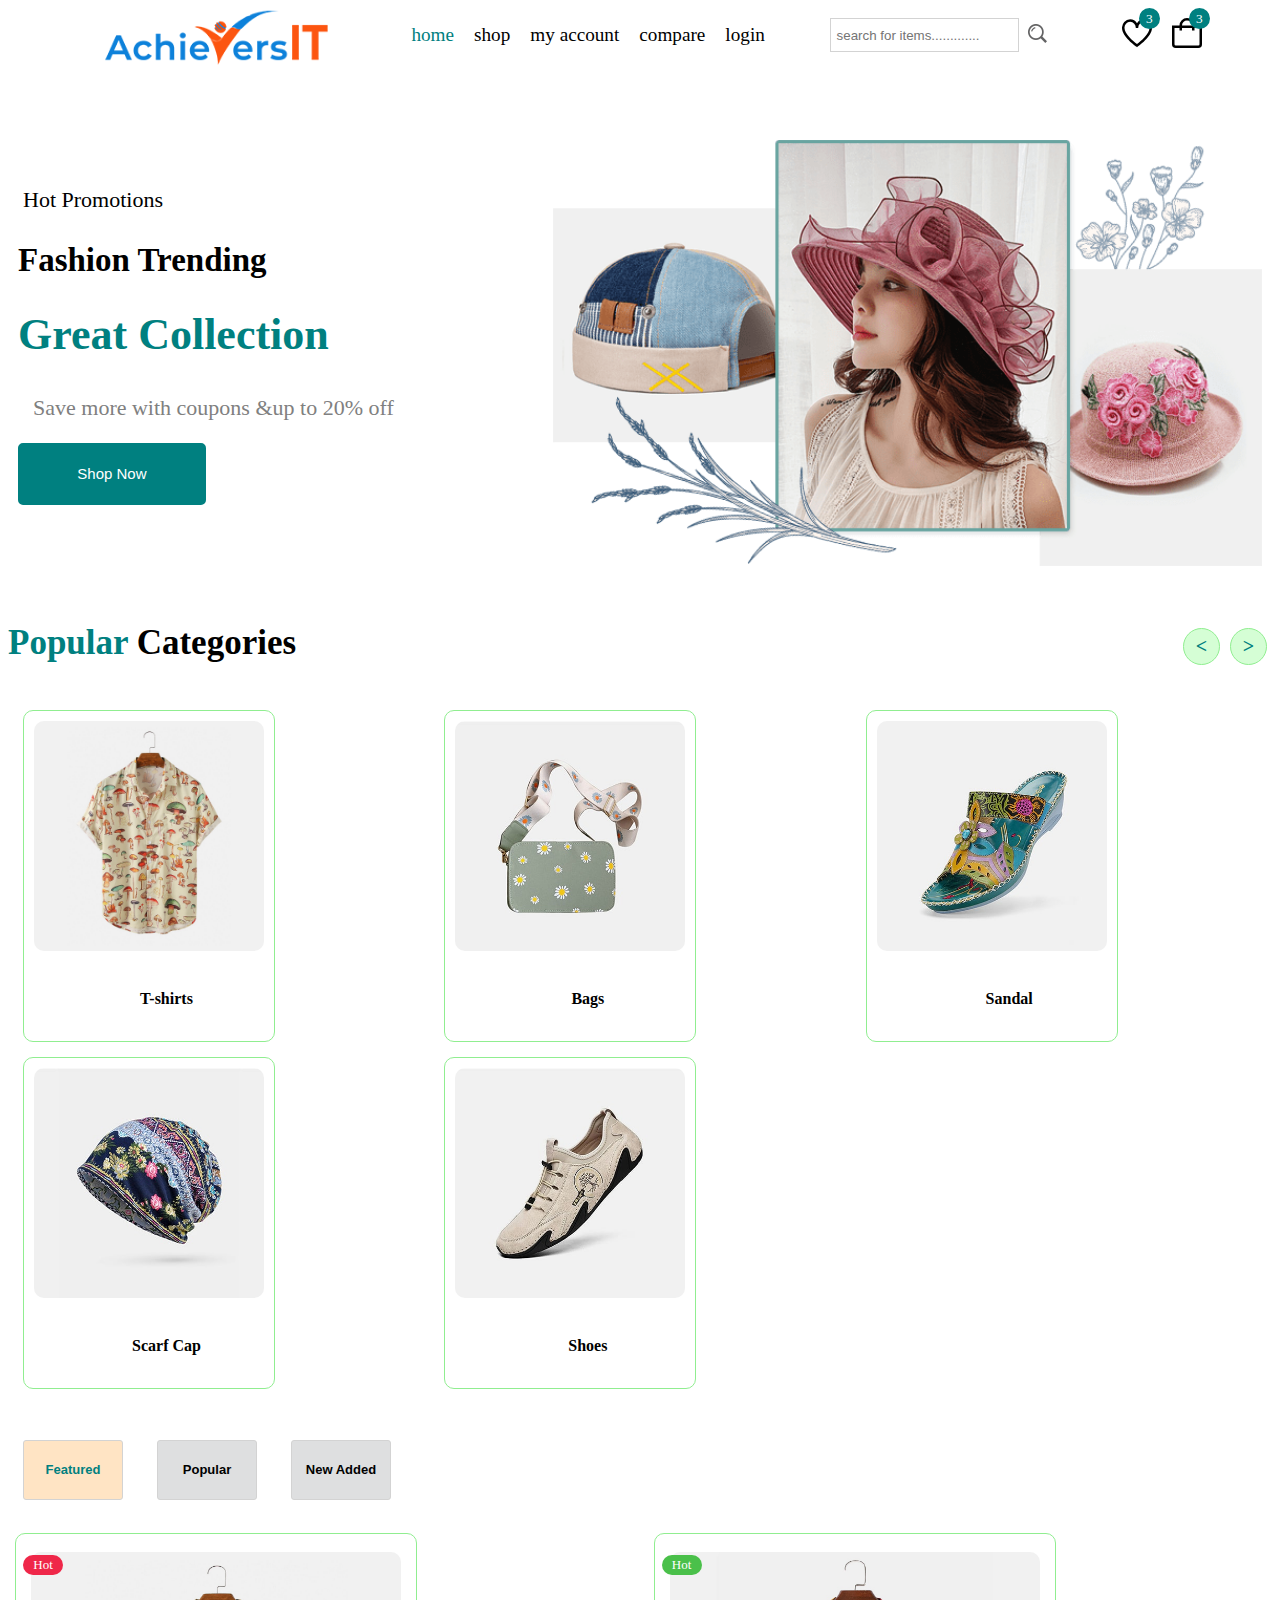
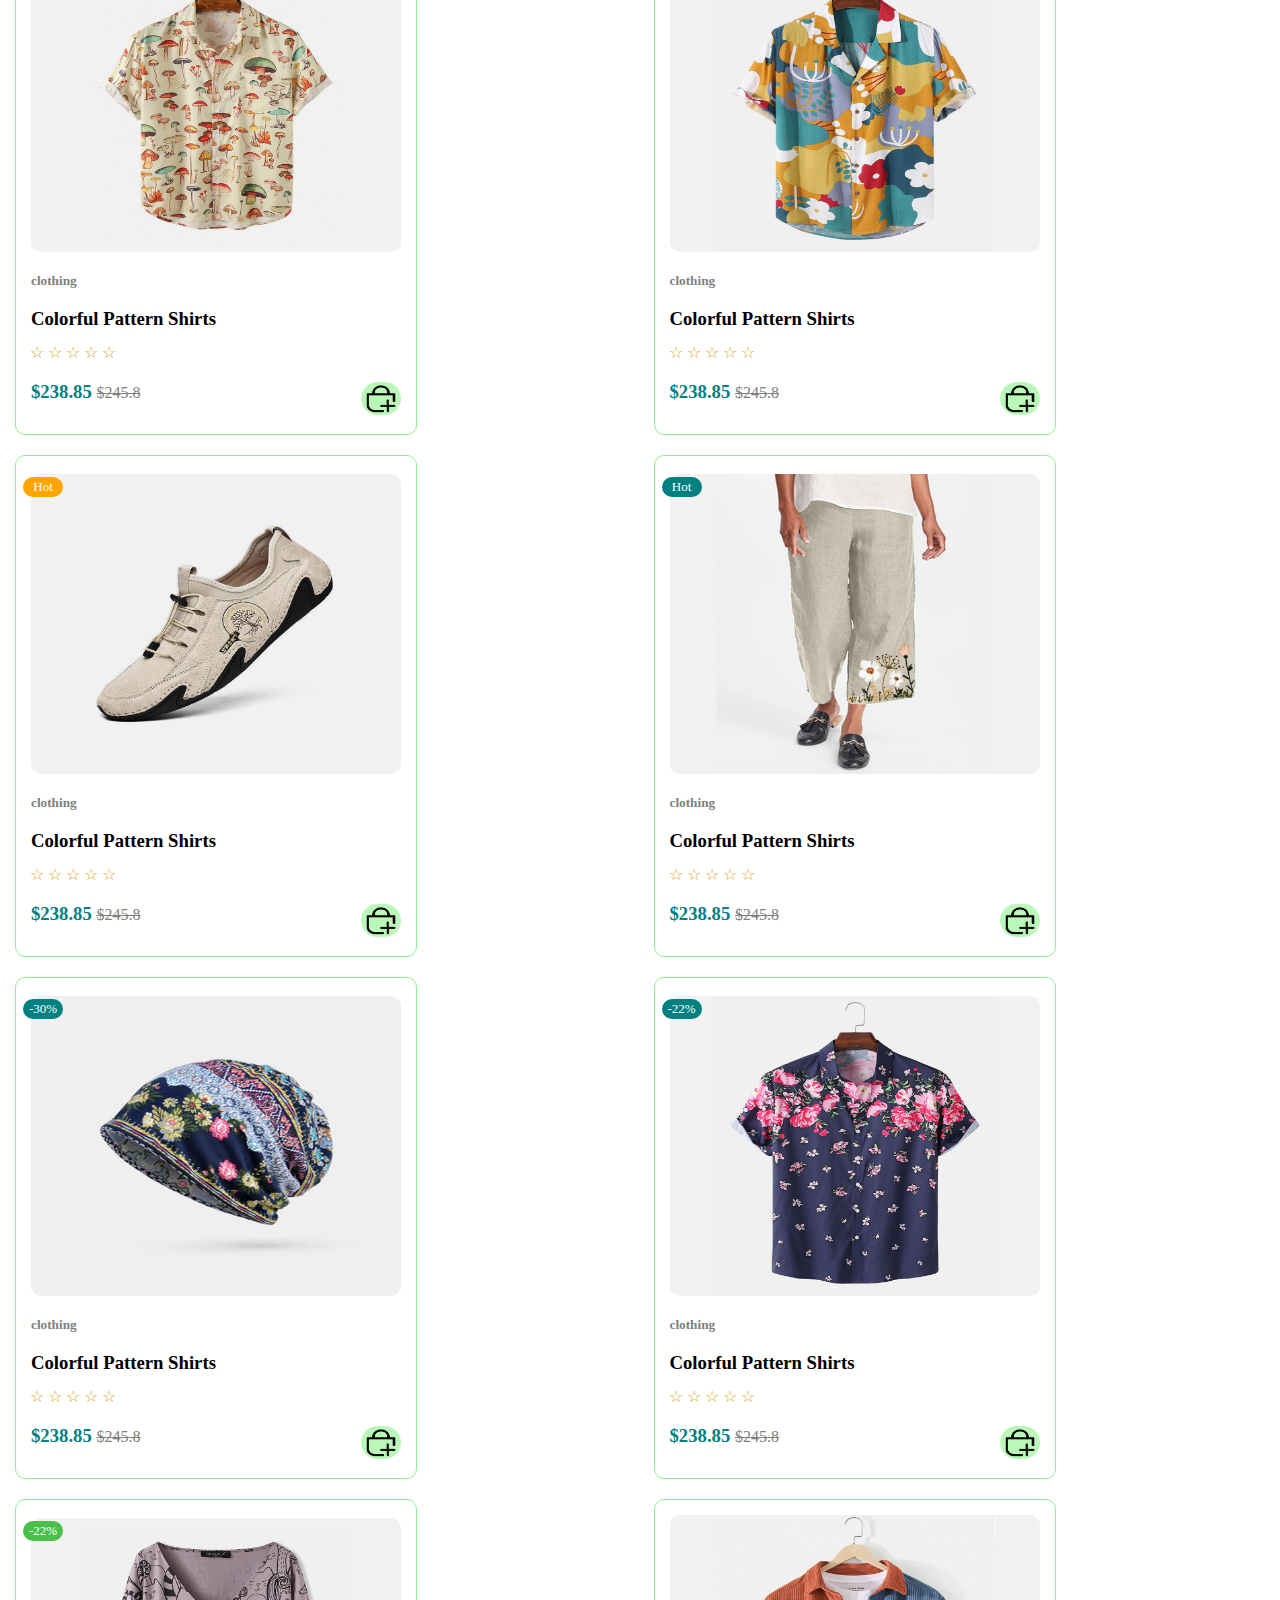
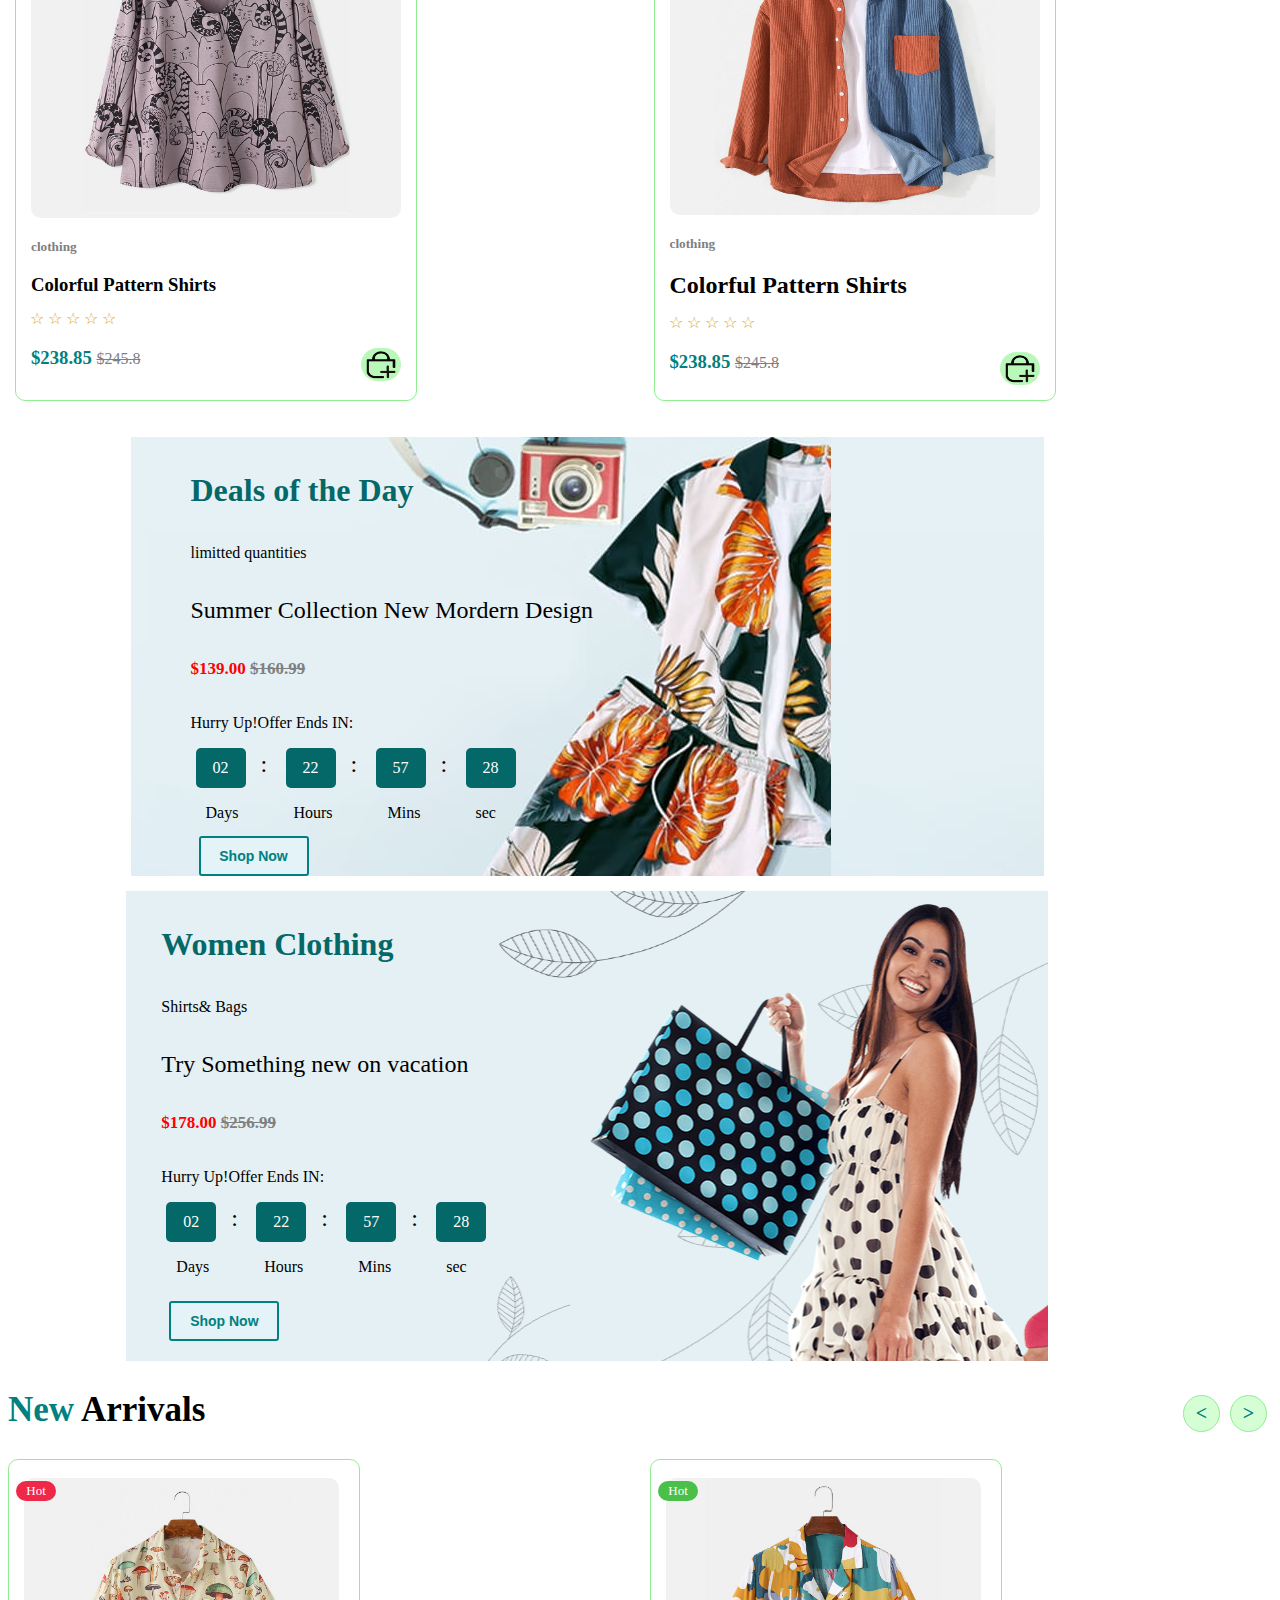
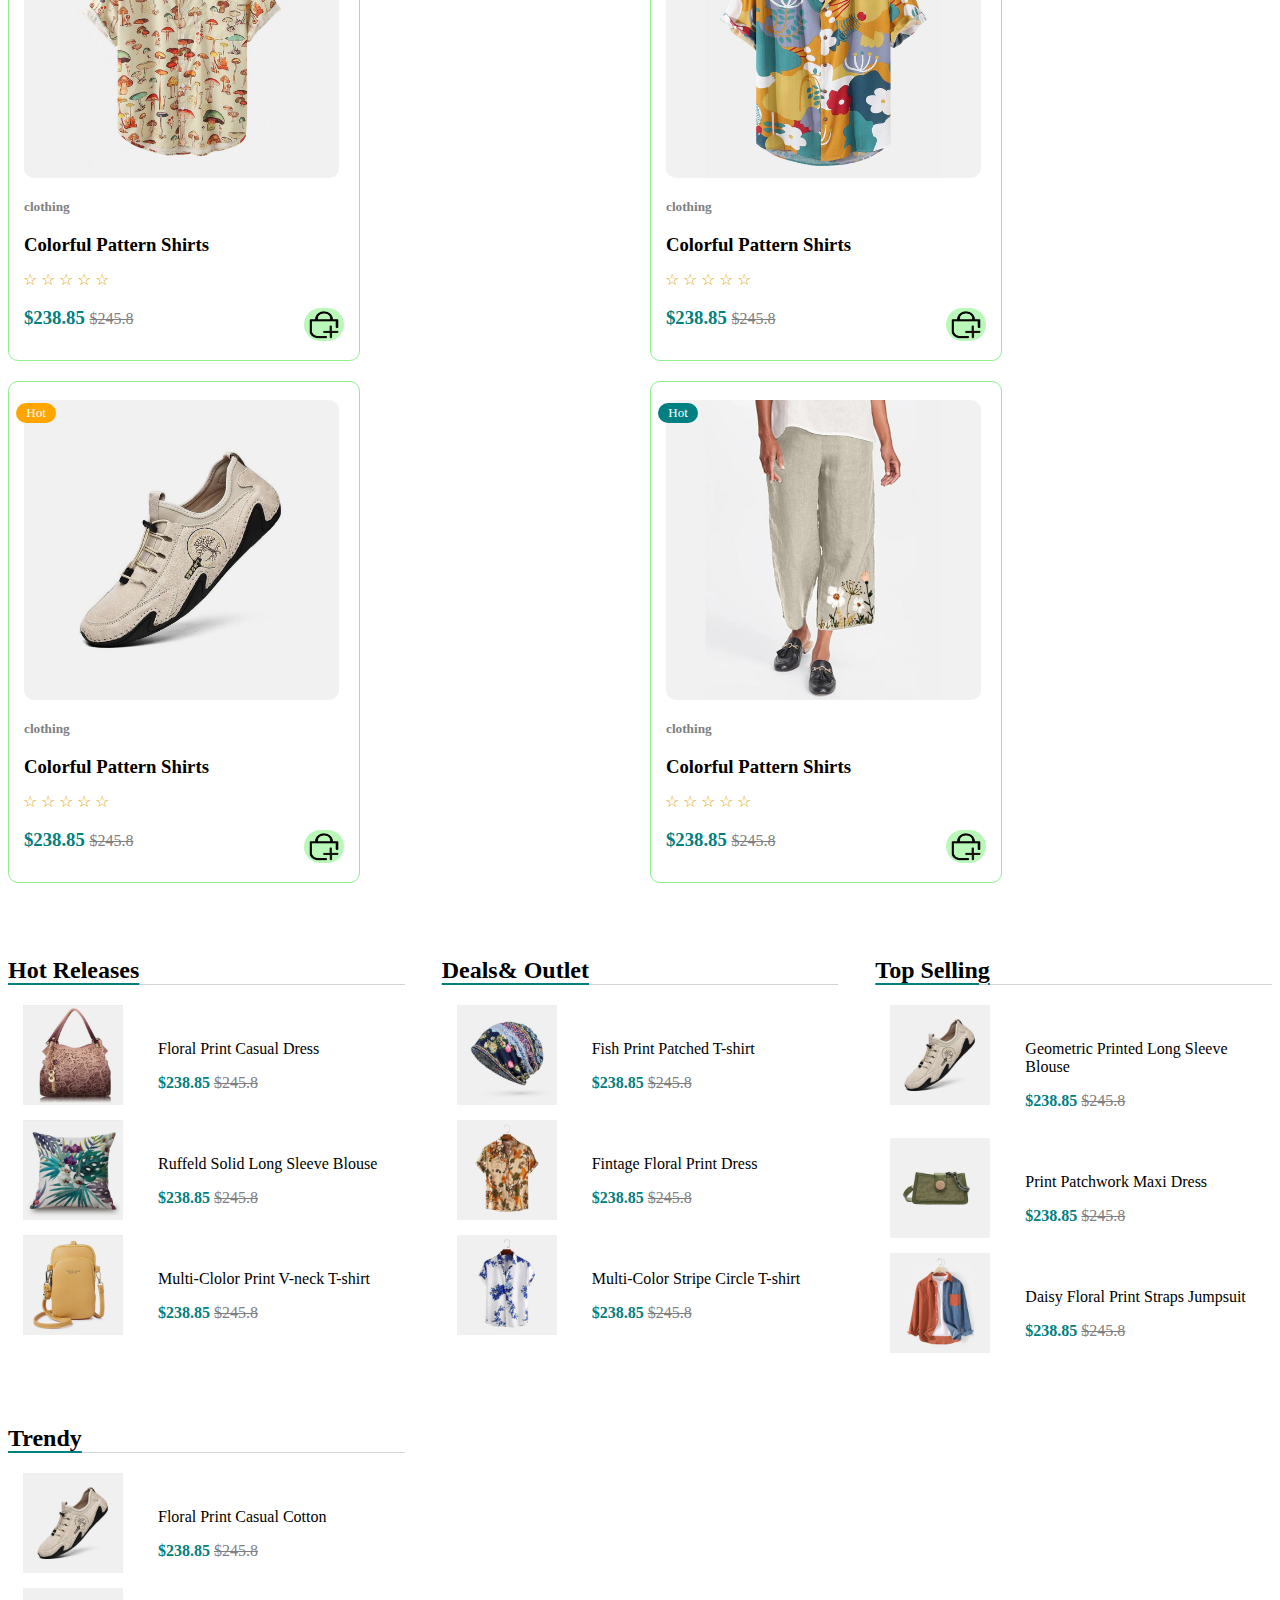
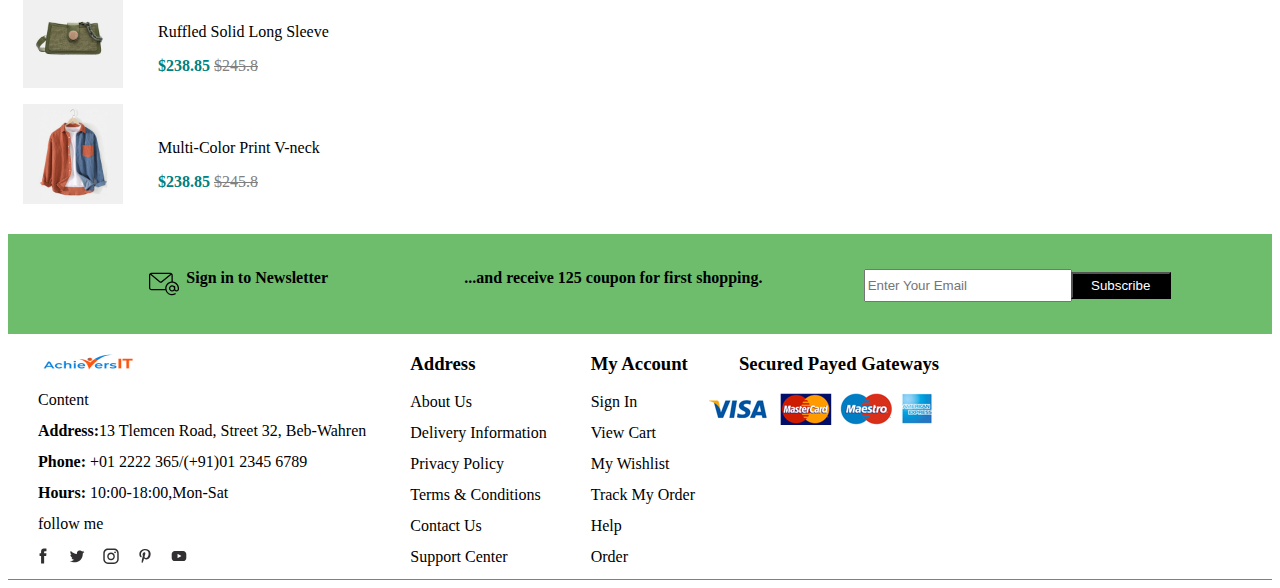
<file: index.html>
<!DOCTYPE html>
<html lang="en">
<head>
    <meta charset="UTF-8">
    <meta name="viewport" content="width=device-width, initial-scale=1.0">
    <title>home page</title>
    <link rel="stylesheet" href="./styles.css">
</head>
<body id="page-home">
    <!-- header start -->
    <header>
        <img src="./assets/logo.png" alt="logo" class="logo">
        <ul class="navbar" type="none">
            <li><a href="./index.html"class="homeLink">home</a></li>
            <li><a href="./shop.html" class="shopLink">shop</a></li>
            <li><a href="./account.html" class="accountLink">my account</a></li>
            <li><a href="./compare.html" class="compareLink">compare</a></li>
            <li><a href="./login.html" class="loginLink">login</a></li>
        </ul>
        <div class="headericon">
        <input type="text" placeholder=" search for items............." class="searchbar"></div>
        <span class="searchicon">
        <img src="./assets/search.png" alt="search"  ></span>
        <div class="headerIcons">
        <img src="./assets/icon-heart.svg" alt="heart" class="heart"><span><sup>3</sup></span>
        <img src="./assets/icon-cart.svg" alt="cart" class="cart"><span><sup>3</sup></span>
        </div>
    </header>
    <!-- header end -->
     <!-- banner text start -->
    <div class="homecontents">
    <div class="HomeDiv">
    <h4>Hot Promotions</h4>
    <h2>Fashion Trending</h2>
    <h1>Great Collection</h1>
    <p>Save more with coupons &up to 20% off</p>
    <button>Shop Now</button>
    </div>
    <!-- banner text end -->
     <!-- banner img start -->
    <img src="./assets/home-img.png" alt="homepageimg" class="homepageimg">
    </div>
    <!-- banner img end -->
    <br>
     <!-- categories start-->
    <div class="categoriesdiv">
    <h2>Popular <span class="categorytitle">Categories</span>
      <span class="arrows">> </span>
      <span class="arrows"><</span>
    </h2>
    </div>
    <br>
    <div class="categoriesimg">
        <div>
        <img src="./assets/product-1-1.jpg" alt="t-shirt">
        <p>T-shirts</p>
        </div>
        <div>
        <img src="./assets/category-2.jpg" alt="bags">
        <p>Bags</p>
         </div>
        <div>
        <img src="./assets/./category-3.jpg" alt="sandal">
        <p>Sandal</p>
        </div>
         <div>
        <img src="./assets/./category-4.jpg" alt="scarfcap">
        <p>Scarf Cap</p>
        </div>
        <div>
        <img src="./assets/./category-5.jpg" alt="shoes">
        <p>Shoes</p>
         </div>
        </div>
        <!-- categories end -->
         <!-- featured product cards -->
          <br>
          <br>
    <div class="featuredDiv">
          <button class="btn1">Featured</button>
          <button>Popular</button>
          <button>New Added</button>
          </div>
          <br>
        <div class="featuredImg">
            <div class="product1">
                <img src="./assets/product-1-1.jpg" alt="product1" class="product1-1">
                <div class="textover">Hot</div>
                <div class="hover-icons">
                  <div class="viewdiv">
                  <span class="quickView">Quick view</span>
                  <img src="./assets/view-icon1.png" alt="Icon 1" class="hover-icon">
                  </div>
                  <div class="Wishlistdiv">
                  <img src="./assets/icon-heart.svg" alt="Icon 2" class="hover-icon"><span class="Wishlist">Add to Wishlist</span>
                  </div>
                  <div class="comparediv">
                  <img src="./assets/shuffleicon.png" alt="Icon 3" class="hover-icon"><span class="compare">Compare</span>
                  </div>
                </div>
                <div class="featureContents">
                <h5>clothing</h5>
                <h3>Colorful Pattern Shirts</h3>
                <p>&#9734 &#9734 &#9734 &#9734 &#x2606</p>
                <h3 class="price">$238.85 <strike>$245.8</strike>
                <img src="./assets/add-to-cart-2.png" alt="cart" class="cartimg"></h3>
              </div>
            </div>
            <div class="product2">
                <img src="./assets/product-2-1.jpg" alt="product2" class="product2-1">
                <div class="textover">Hot</div>
                <div class="hover-icons">
                  <div class="viewdiv">
                  <span class="quickView">Quick view</span>
                  <img src="./assets/view-icon1.png" alt="Icon 1" class="hover-icon">
                  </div>
                  <div class="Wishlistdiv">
                  <img src="./assets/icon-heart.svg" alt="Icon 2" class="hover-icon"><span class="Wishlist">Add to Wishlist</span>
                  </div>
                  <div class="comparediv">
                  <img src="./assets/shuffleicon.png" alt="Icon 3" class="hover-icon"><span class="compare">Compare</span>
                  </div>
                </div>
                <div>
                <h5>clothing</h5>
                <h3>Colorful Pattern Shirts</h3>
                <p>&#9734 &#9734 &#9734 &#9734 &#x2606</p>
                <h3 class="price">$238.85 <strike>$245.8</strike>
                <img src="./assets/add-to-cart-2.png" alt="cart" class="cartimg"></h3>
                </div>
            </div>
            <div class="product3">
                <img src="./assets/product-3-1.jpg" alt="product3" class="product3-1">
                <div class="textover">Hot</div>
                <div class="hover-icons">
                  <div class="viewdiv">
                  <span class="quickView">Quick view</span>
                  <img src="./assets/view-icon1.png" alt="Icon 1" class="hover-icon">
                  </div>
                  <div class="Wishlistdiv">
                  <img src="./assets/icon-heart.svg" alt="Icon 2" class="hover-icon"><span class="Wishlist">Add to Wishlist</span>
                  </div>
                  <div class="comparediv">
                  <img src="./assets/shuffleicon.png" alt="Icon 3" class="hover-icon"><span class="compare">Compare</span>
                  </div>
                </div>
                <div>
                <h5>clothing</h5>
                <h3>Colorful Pattern Shirts</h3>
                <p>&#9734 &#9734 &#9734 &#9734 &#x2606</p>
                <h3 class="price">$238.85 <strike>$245.8</strike>
                <img src="./assets/add-to-cart-2.png" alt="cart" class="cartimg"></h3>
                </div>
            </div>
            <div class="product4">
                <img src="./assets/product-4-1.jpg" alt="product4" class="product4-1">
                <div class="textover">Hot</div>
                <div class="hover-icons">
                  <div class="viewdiv">
                  <span class="quickView">Quick view</span>
                  <img src="./assets/view-icon1.png" alt="Icon 1" class="hover-icon">
                  </div>
                  <div class="Wishlistdiv">
                  <img src="./assets/icon-heart.svg" alt="Icon 2" class="hover-icon"><span class="Wishlist">Add to Wishlist</span>
                  </div>
                  <div class="comparediv">
                  <img src="./assets/shuffleicon.png" alt="Icon 3" class="hover-icon"><span class="compare">Compare</span>
                  </div>
                </div>
                <div>
                <h5>clothing</h5>
                <h3>Colorful Pattern Shirts</h3>
                <p>&#9734 &#9734 &#9734 &#9734 &#x2606</p>
                <h3 class="price">$238.85 <strike>$245.8</strike>
                <img src="./assets/add-to-cart-2.png" alt="cart" class="cartimg"></h3>
                </div>
            </div>
            <div class="product5">
                <img src="./assets/product-5-1.jpg" alt="product5" class="product5-1">
                <div class="textover">-30%</div>
                <div class="hover-icons">
                  <div class="viewdiv">
                  <span class="quickView">Quick view</span>
                  <img src="./assets/view-icon1.png" alt="Icon 1" class="hover-icon">
                  </div>
                  <div class="Wishlistdiv">
                  <img src="./assets/icon-heart.svg" alt="Icon 2" class="hover-icon"><span class="Wishlist">Add to Wishlist</span>
                  </div>
                  <div class="comparediv">
                  <img src="./assets/shuffleicon.png" alt="Icon 3" class="hover-icon"><span class="compare">Compare</span>
                  </div>
                </div>
                <div>
                <h5>clothing</h5>
                <h3>Colorful Pattern Shirts</h3>
                <p>&#9734 &#9734 &#9734 &#9734 &#x2606</p>
                <h3 class="price">$238.85 <strike>$245.8</strike>
                <img src="./assets/add-to-cart-2.png" alt="cart" class="cartimg"></h3>
                </div>
            </div>
            <div class="product6">
                <img src="./assets/product-6-1.jpg" alt="product6" class="product6-1">
                <div class="textover">-22%</div>
                <div class="hover-icons">
                  <div class="viewdiv">
                  <span class="quickView">Quick view</span>
                  <img src="./assets/view-icon1.png" alt="Icon 1" class="hover-icon">
                  </div>
                  <div class="Wishlistdiv">
                  <img src="./assets/icon-heart.svg" alt="Icon 2" class="hover-icon"><span class="Wishlist">Add to Wishlist</span>
                  </div>
                  <div class="comparediv">
                  <img src="./assets/shuffleicon.png" alt="Icon 3" class="hover-icon"><span class="compare">Compare</span>
                  </div>
                </div>
                <div>
                <h5>clothing</h5>
                <h3>Colorful Pattern Shirts</h3>
                <p>&#9734 &#9734 &#9734 &#9734 &#x2606</p>
                <h3 class="price">$238.85 <strike>$245.8</strike>
                <img src="./assets/add-to-cart-2.png" alt="cart" class="cartimg"></h3>
                </div>
            </div>
            <div class="product7">
                <img src="./assets/product-7-1.jpg" alt="product7" class="product7-1">
                <div class="textover">-22%</div>
                <div class="hover-icons">
                  <div class="viewdiv">
                  <span class="quickView">Quick view</span>
                  <img src="./assets/view-icon1.png" alt="Icon 1" class="hover-icon">
                  </div>
                  <div class="Wishlistdiv">
                  <img src="./assets/icon-heart.svg" alt="Icon 2" class="hover-icon"><span class="Wishlist">Add to Wishlist</span>
                  </div>
                  <div class="comparediv">
                  <img src="./assets/shuffleicon.png" alt="Icon 3" class="hover-icon"><span class="compare">Compare</span>
                  </div>
                </div>
                <div>
                <h5>clothing</h5>
                <h3>Colorful Pattern Shirts</h3>
                <p>&#9734 &#9734 &#9734 &#9734 &#x2606</p>
                <h3 class="price">$238.85 <strike>$245.8</strike>
                <img src="./assets/add-to-cart-2.png" alt="cart" class="cartimg"></h3>
                </div>
            </div>
            <div class="product8">
                <img src="./assets/product-8-1.jpg" alt="product8" class="product8-1">
                <div class="hover-icons">
                  <div class="viewdiv">
                  <span class="quickView">Quick view</span>
                  <img src="./assets/view-icon1.png" alt="Icon 1" class="hover-icon">
                  </div>
                  <div class="Wishlistdiv">
                  <img src="./assets/icon-heart.svg" alt="Icon 2" class="hover-icon"><span class="Wishlist">Add to Wishlist</span>
                  </div>
                  <div class="comparediv">
                  <img src="./assets/shuffleicon.png" alt="Icon 3" class="hover-icon"><span class="compare">Compare</span>
                  </div>
                </div>
                <div>
                <h5>clothing</h5>
                <h2>Colorful Pattern Shirts</h3>
                <p>&#9734 &#9734 &#9734 &#9734 &#x2606</p>
                <h3 class="price">$238.85 <strike>$245.8</strike>
                <img src="./assets/add-to-cart-2.png" alt="cart" class="cartimg"></h3>
                </div>
            </div>
        </div>
          <br>
        </br>
        <!-- deals start -->
    <div class="dealsdiv">
        <div class="deal1">
               <h2>Deals of the Day</h2>
               <p>limitted quantities</p>
               <h4>Summer Collection New Mordern Design</h4>
               <h4 class="price">$139.00
                  <strike>$160.99</strike></h4>
               <p>Hurry Up!Offer Ends IN:</p>
               <div class="offerdetails">
                 <ul class="timer" type="none">
                    <li>02</li><p>:</p>
                    <li>22</li><p>:</p>
                    <li>57</li><p>:</p>
                    <li>28</li>
                 </ul>
                 <ul class="offertimmings" type="none">
                    <li>Days</li>
                    <li>Hours</li>
                    <li>Mins</li>
                    <li>sec</li>
                 </ul>
               </div>
                <button>Shop Now</button>
        </div>
        <div class="deal2">
                <h2>Women Clothing</h2>
                <p>Shirts& Bags</p>
                <h4>Try Something new on vacation</h4>
                <h4 class="price">$178.00 
                    <strike>$256.99</strike></h4>
                <p>Hurry Up!Offer Ends IN:</p>
            <div class="offerdetails">
                <ul class="timer" type="none">
                   <li>02</li><p>:</p>
                   <li>22</li><p>:</p>
                   <li>57</li><p>:</p>
                   <li>28</li>
                </ul>
                <ul class="offertimmings" type="none">
                   <li>Days</li>
                   <li>Hours</li>
                   <li>Mins</li>
                   <li>sec</li>
                </ul>
              </div>
               <button>Shop Now</button>
            </div>
    </div>
         <!-- new arivals category -->
    <div class="categoriesdiv">
            <h2>New <span class="categorytitle">Arrivals</span>
              <span class="arrows">> </span>
              <span class="arrows"><</span>
            </h2>
    </div>
    <div class="newArrival">
        <div class="product1">
                <img src="./assets/product-1-1.jpg" alt="product1" class="product1-1">
                <div class="textover">Hot</div>
                <div class="hover-icons">
                  <div class="viewdiv">
                  <span class="quickView">Quick view</span>
                  <img src="./assets/view-icon1.png" alt="Icon 1" class="hover-icon">
                  </div>
                  <div class="Wishlistdiv">
                  <img src="./assets/icon-heart.svg" alt="Icon 2" class="hover-icon"><span class="Wishlist">Add to Wishlist</span>
                  </div>
                  <div class="comparediv">
                  <img src="./assets/shuffleicon.png" alt="Icon 3" class="hover-icon"><span class="compare">Compare</span>
                  </div>
                </div>
                <div>
                <h5>clothing</h5>
                <h3>Colorful Pattern Shirts</h3>
                <p>&#9734 &#9734 &#9734 &#9734 &#x2606</p>
                <h3 class="price">$238.85 <strike>$245.8</strike>
                <img src="./assets/add-to-cart-2.png" alt="cart" class="cartimg"></h3>
                </div>
        </div>
        <div class="product2">
                <img src="./assets/product-2-1.jpg" alt="product2" class="product2-1">
                <div class="textover">Hot</div>
                <div class="hover-icons">
                  <div class="viewdiv">
                  <span class="quickView">Quick view</span>
                  <img src="./assets/view-icon1.png" alt="Icon 1" class="hover-icon">
                  </div>
                  <div class="Wishlistdiv">
                  <img src="./assets/icon-heart.svg" alt="Icon 2" class="hover-icon"><span class="Wishlist">Add to Wishlist</span>
                  </div>
                  <div class="comparediv">
                  <img src="./assets/shuffleicon.png" alt="Icon 3" class="hover-icon"><span class="compare">Compare</span>
                  </div>
                </div>
                <div>
                <h5>clothing</h5>
                <h3>Colorful Pattern Shirts</h3>
                <p>&#9734 &#9734 &#9734 &#9734 &#x2606</p>
                <h3 class="price">$238.85 <strike>$245.8</strike>
                <img src="./assets/add-to-cart-2.png" alt="cart" class="cartimg"></h3>
                </div>
        </div>
        <div class="product3">
                <img src="./assets/product-3-1.jpg" alt="product3" class="product3-1">
                <div class="textover">Hot</div>
                <div class="hover-icons">
                  <div class="viewdiv">
                  <span class="quickView">Quick view</span>
                  <img src="./assets/view-icon1.png" alt="Icon 1" class="hover-icon">
                  </div>
                  <div class="Wishlistdiv">
                  <img src="./assets/icon-heart.svg" alt="Icon 2" class="hover-icon"><span class="Wishlist">Add to Wishlist</span>
                  </div>
                  <div class="comparediv">
                  <img src="./assets/shuffleicon.png" alt="Icon 3" class="hover-icon"><span class="compare">Compare</span>
                  </div>
                </div>
                <div>
                <h5>clothing</h5>
                <h3>Colorful Pattern Shirts</h3>
                <p>&#9734 &#9734 &#9734 &#9734 &#x2606</p>
                <h3 class="price">$238.85 <strike>$245.8</strike>
                <img src="./assets/add-to-cart-2.png" alt="cart" class="cartimg"></h3>
                </div>
        </div>
        <div class="product4">
                <img src="./assets/product-4-1.jpg" alt="product4" class="product4-1">
                <div class="textover">Hot</div>
                <div class="hover-icons">
                  <div class="viewdiv">
                  <span class="quickView">Quick view</span>
                  <img src="./assets/view-icon1.png" alt="Icon 1" class="hover-icon">
                  </div>
                  <div class="Wishlistdiv">
                  <img src="./assets/icon-heart.svg" alt="Icon 2" class="hover-icon"><span class="Wishlist">Add to Wishlist</span>
                  </div>
                  <div class="comparediv">
                  <img src="./assets/shuffleicon.png" alt="Icon 3" class="hover-icon"><span class="compare">Compare</span>
                  </div>
                </div>
                <div>
                <h5>clothing</h5>
                <h3>Colorful Pattern Shirts</h3>
                <p>&#9734 &#9734 &#9734 &#9734 &#x2606</p>
                <h3 class="price">$238.85 <strike>$245.8</strike>
                <img src="./assets/add-to-cart-2.png" alt="cart" class="cartimg"></h3>
                </div>
         </div>
    </div> 
        <br><br><br>
        <!-- addiotonal deals -->
    <div class="additionalDeals">
        <div class="additionaldeal1">
                <h2 class="title">Hot Releases</h2>
              <div class="hotDeals">
                <img src="./assets/showcase-img-1.jpg" alt="img1">
                <div class="content">
                <p>Floral Print Casual Dress</p>
                <h2>$238.85 <strike>$245.8</strike></h2>
                </div>
              </div>
              <div class="hotDeals">
                <img src="./assets/showcase-img-2.jpg" alt="img2">
                <div class="content">
                <p>Ruffeld Solid Long Sleeve Blouse</p>
                <h2>$238.85 <strike>$245.8</strike></h2>
                </div>
              </div>
              <div class="hotDeals">
                <img src="./assets/showcase-img-3.jpg" alt="img3">
                <div class="content">
                <p>Multi-Clolor Print V-neck T-shirt</p>
                <h2>$238.85 <strike>$245.8</strike></h2>
                </div>
              </div>
        </div>
        <div class="additionalDeal2">
                <h2 class="title">Deals& Outlet</h2>
              <div class="DealsOutlet">
                <img src="./assets/showcase-img-4.jpg" alt="img4">
                <div class="content">
                <p>Fish Print Patched T-shirt</p>
                <h2>$238.85 <strike>$245.8</strike></h2>
                </div>
              </div>
              <div class="DealsOutlet">
                <img src="./assets/showcase-img-5.jpg" alt="img5">
                <div class="content">
                <p>Fintage Floral Print Dress</p>
                <h2>$238.85 <strike>$245.8</strike></h2>
                </div>
              </div>
              <div class="DealsOutlet">
                <img src="./assets/showcase-img-6.jpg" alt="img6">
                <div class="content">
                <p>Multi-Color Stripe Circle T-shirt</p>
                <h2>$238.85 <strike>$245.8</strike></h2>
                </div>
              </div>
        </div>
        <div class="additionalDeal3">
               <h2 class="title">Top Selling</h2>
               <div class="topselling">
                <img src="./assets/showcase-img-7.jpg" alt="img7">
                <div class="content">
                <p>Geometric Printed Long Sleeve Blouse</p>
                <h2>$238.85 <strike>$245.8</strike></h2>
                </div>
              </div>
              <div class="topselling">
                <img src="./assets/showcase-img-8.jpg" alt="img8">
                <div class="content">
                <p>Print Patchwork Maxi Dress</p>
                <h2>$238.85 <strike>$245.8</strike></h2>
                </div>
              </div>
              <div class="topselling">
                <img src="./assets/showcase-img-9.jpg" alt="img9">
                <div class="content">
                <p>Daisy Floral Print Straps Jumpsuit</p>
                <h2>$238.85 <strike>$245.8</strike></h2>
                </div>
              </div>
        </div>
        <div class="additionalDeal4">
                <h2 class="title">Trendy</h2>
              <div class="trendy">
                <img src="./assets/showcase-img-7.jpg" alt="img7">
                <div class="content">
                <p>Floral Print Casual Cotton</p>
                <h2>$238.85 <strike>$245.8</strike></h2>
                </div>
              </div>
              <div class="trendy">
                <img src="./assets/showcase-img-8.jpg" alt="img8">
                <div class="content">
                <p>Ruffled Solid Long Sleeve</p>
                <h2>$238.85 <strike>$245.8</strike></h2>
                </div>
              </div>
              <div class="trendy">
                <img src="./assets/showcase-img-9.jpg" alt="img9">
                <div class="content">
                <p>Multi-Color Print V-neck</p>
                <h2>$238.85 <strike>$245.8</strike></h2>
                </div>
              </div>
        </div>
    </div>
        <!-- footer -->
    <footer>
        <div class="emailsection">
            <div class="firstdiv">
            <img src="./assets/icon-email.svg" alt="emailicon" class="emailicon">
            <h3>Sign in to Newsletter</h3>
            </div>
            <h4>...and receive 125 coupon for first shopping.</h4>
            <div class="details">
            <input type="text" placeholder="Enter Your Email" class="mailentering">
            <button>Subscribe</button>
            </div>
        </div>
        <div class="footerContents">
         <div class="footerContent1">
            <img src="./assets/logo.png" alt="logo" class="logo">
            <p>Content</p>
            <p><b>Address:</b>13 Tlemcen Road, Street 32, Beb-Wahren</p>
            <p><b>Phone:</b> +01 2222 365/(+91)01 2345 6789</p>
            <p><b>Hours:</b> 10:00-18:00,Mon-Sat</p>
            <p>follow me</p>
            <div class="socialPlatforms">
            <img src="./assets/icon-facebook.svg" alt="facebook">
            <img src="./assets/icon-twitter.svg" alt="twitter">
            <img src="./assets/icon-instagram.svg" alt="instagram">
            <img src="./assets/icon-pinterest.svg" alt="pinterest">
            <img src="./assets/icon-youtube.svg" alt="youtube">
            </div>
         </div>
         <div class="footerContent2">
            <h3>Address</h3>
            <p>About Us</p>
            <p>Delivery Information</p>
            <p>Privacy Policy</p>
            <p>Terms & Conditions</p>
            <p>Contact Us</p>
            <p>Support Center</p>
         </div>
         <div class="footerContent3">
            <h3>My Account</h3>
            <p>Sign In</p>
            <p>View Cart</p>
            <p>My Wishlist</p>
            <p>Track My Order</p>
            <p>Help</p>
            <p>Order</p>
         </div>
         <div class="footerContent4">
            <h3>Secured Payed Gateways</h3>
            <img src="./assets/payment-method.png" alt="payment-methods">
         </div>
        </div>
    </footer>
</body>
</html>
</file>
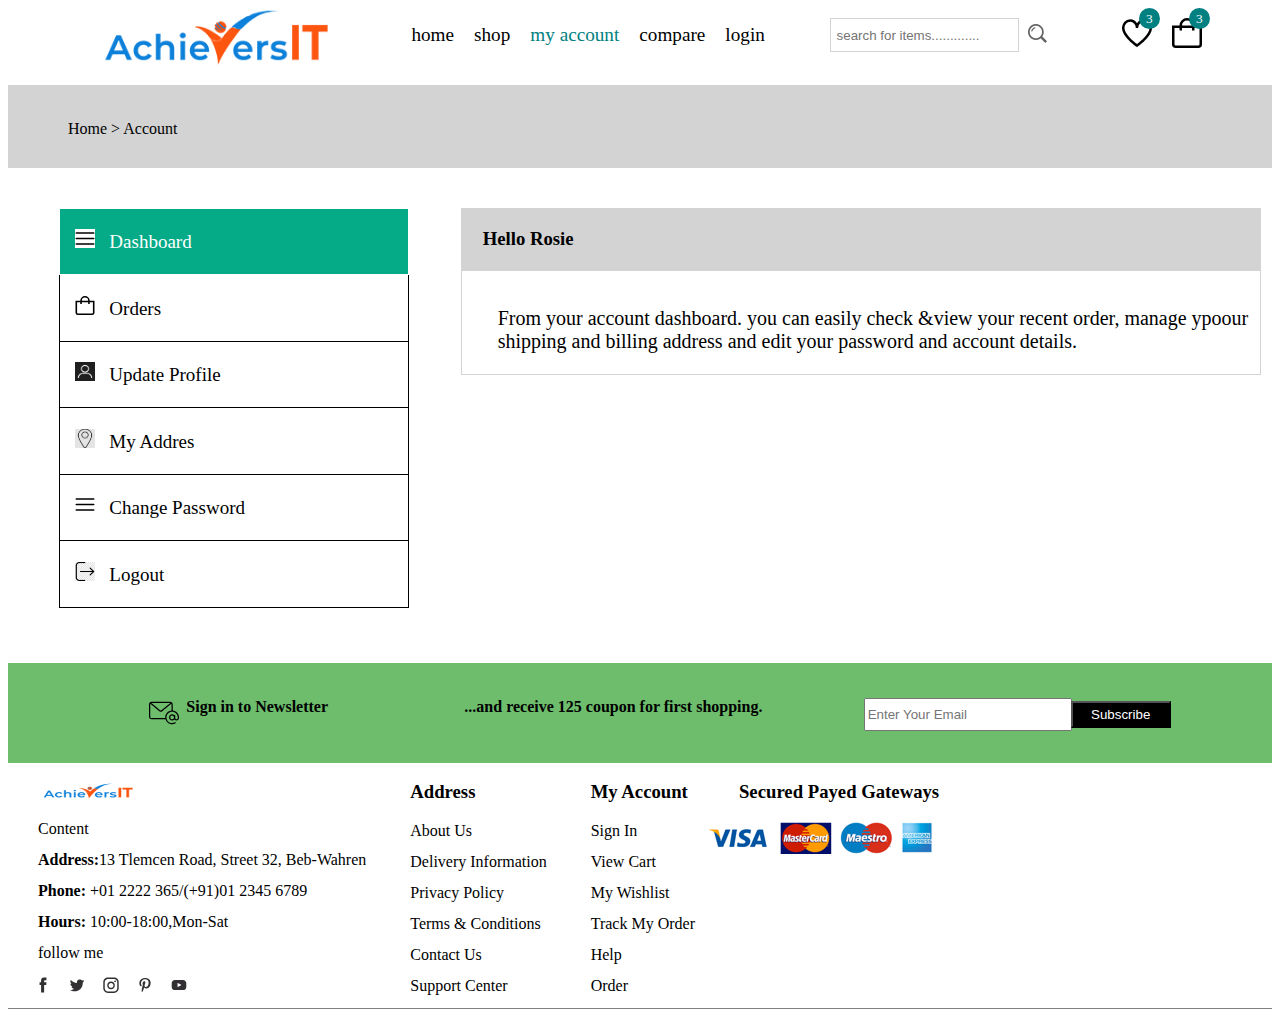
<file: account.html>
<!DOCTYPE html>
<html lang="en">
<head>
    <meta charset="UTF-8">
    <meta name="viewport" content="width=device-width, initial-scale=1.0">
    <title>account page</title>
    <link rel="stylesheet" href="./styles.css">
</head>
<body id="page-account">
    <!-- header start -->
    <header>
        <img src="./assets/logo.png" alt="logo" class="logo">
        <ul class="navbar" type="none">
            <li><a href="./index.html" class="homeLink">home</a></li>
            <li><a href="./shop.html" class="shopLink">shop</a></li>
            <li><a href="./account.html" class="accountLink">my account</a></li>
            <li><a href="./compare.html" class="compareLink">compare</a></li>
            <li><a href="./login.html" class="loginLink">login</a></li>
        </ul>
        <div class="headericon">
        <input type="text" placeholder=" search for items............." class="searchbar"></div>
        <span class="searchicon">
        <img src="./assets/search.png" alt="search"  ></span>
        <div class="headerIcons">
        <img src="./assets/icon-heart.svg" alt="heart" class="heart"><span><sup>3</sup></span>
        <img src="./assets/icon-cart.svg" alt="cart" class="cart"><span><sup>3</sup></span>
        </div>
    </header>
    <!-- header end -->
    <!-- sub head nav bar -->
    <nav class="subheading">
        <p>Home > Account</p>
    </nav>
    <!-- dashboard table -->
    <div class="accountDetails">
     <div>
     <table class="dashboard">
        <tbody class="table">
            <tr class="head">
              <td><img src="./assets/menu-burger.svg" alt="menu bar">
              <span>Dashboard</span></td>
            </tr>
            <tr>
              <td><img src="./assets/icon-cart.svg" alt="cart">
              <span>Orders</span></td>
            </tr>
            <tr>
              <td><img src="./assets/profile-icon.png" alt="profile" class="profileIcon">
              <span>Update Profile</span></td>
            </tr>
            <tr>
              <td><img src="./assets/imgbin-computer-icons-address-icon.jpg" alt="address" class="addressIcon">
              <span>My Addres</span></td>
            </tr>
            <tr>
              <td><img src="./assets/menu-burger.svg" alt="menu bar">
              <span>Change Password</span></td>
            </tr>
            <tr>
              <td><img src="./assets/logout icon.jpg" alt="logout" class="logoutIcon">
              <span>Logout</span></td>
            </tr>
        </tbody>
     </table>
     </div>
     <!-- deails -->
      <div class="profileDetails">
        <table class="DetailsTable">
        <tbody>
        <tr class="tableHead">
          <td><h3 class="customerName">Hello Rosie</h3></td>
        </tr>
        <tr>
        <td><p class="CustomerDetails">From your account dashboard. you can easily check &view your recent order, manage ypoour shipping and billing address and edit your password and account details.</p></td>
        </tr>
        </tbody>
        </table>
      </div>
    </div>
    <!-- footer start -->
    <footer>
        <div class="emailsection">
            <div class="firstdiv">
            <img src="./assets/icon-email.svg" alt="emailicon" class="emailicon">
            <h3>Sign in to Newsletter</h3>
            </div>
            <h4>...and receive 125 coupon for first shopping.</h4>
            <div class="details">
            <input type="text" placeholder="Enter Your Email" class="mailentering">
            <button>Subscribe</button>
            </div>
        </div>
        <div class="footerContents">
         <div class="footerContent1">
            <img src="./assets/logo.png" alt="logo" class="logo">
            <p>Content</p>
            <p><b>Address:</b>13 Tlemcen Road, Street 32, Beb-Wahren</p>
            <p><b>Phone:</b> +01 2222 365/(+91)01 2345 6789</p>
            <p><b>Hours:</b> 10:00-18:00,Mon-Sat</p>
            <p>follow me</p>
            <div class="socialPlatforms">
            <img src="./assets/icon-facebook.svg" alt="facebook">
            <img src="./assets/icon-twitter.svg" alt="twitter">
            <img src="./assets/icon-instagram.svg" alt="instagram">
            <img src="./assets/icon-pinterest.svg" alt="pinterest">
            <img src="./assets/icon-youtube.svg" alt="youtube">
            </div>
         </div>
         <div class="footerContent2">
            <h3>Address</h3>
            <p>About Us</p>
            <p>Delivery Information</p>
            <p>Privacy Policy</p>
            <p>Terms & Conditions</p>
            <p>Contact Us</p>
            <p>Support Center</p>
         </div>
         <div class="footerContent3">
            <h3>My Account</h3>
            <p>Sign In</p>
            <p>View Cart</p>
            <p>My Wishlist</p>
            <p>Track My Order</p>
            <p>Help</p>
            <p>Order</p>
         </div>
         <div class="footerContent4">
            <h3>Secured Payed Gateways</h3>
            <img src="./assets/payment-method.png" alt="payment-methods">
         </div>
        </div>
    </footer>
    <!-- footer end -->
</body>
</html>
</file>
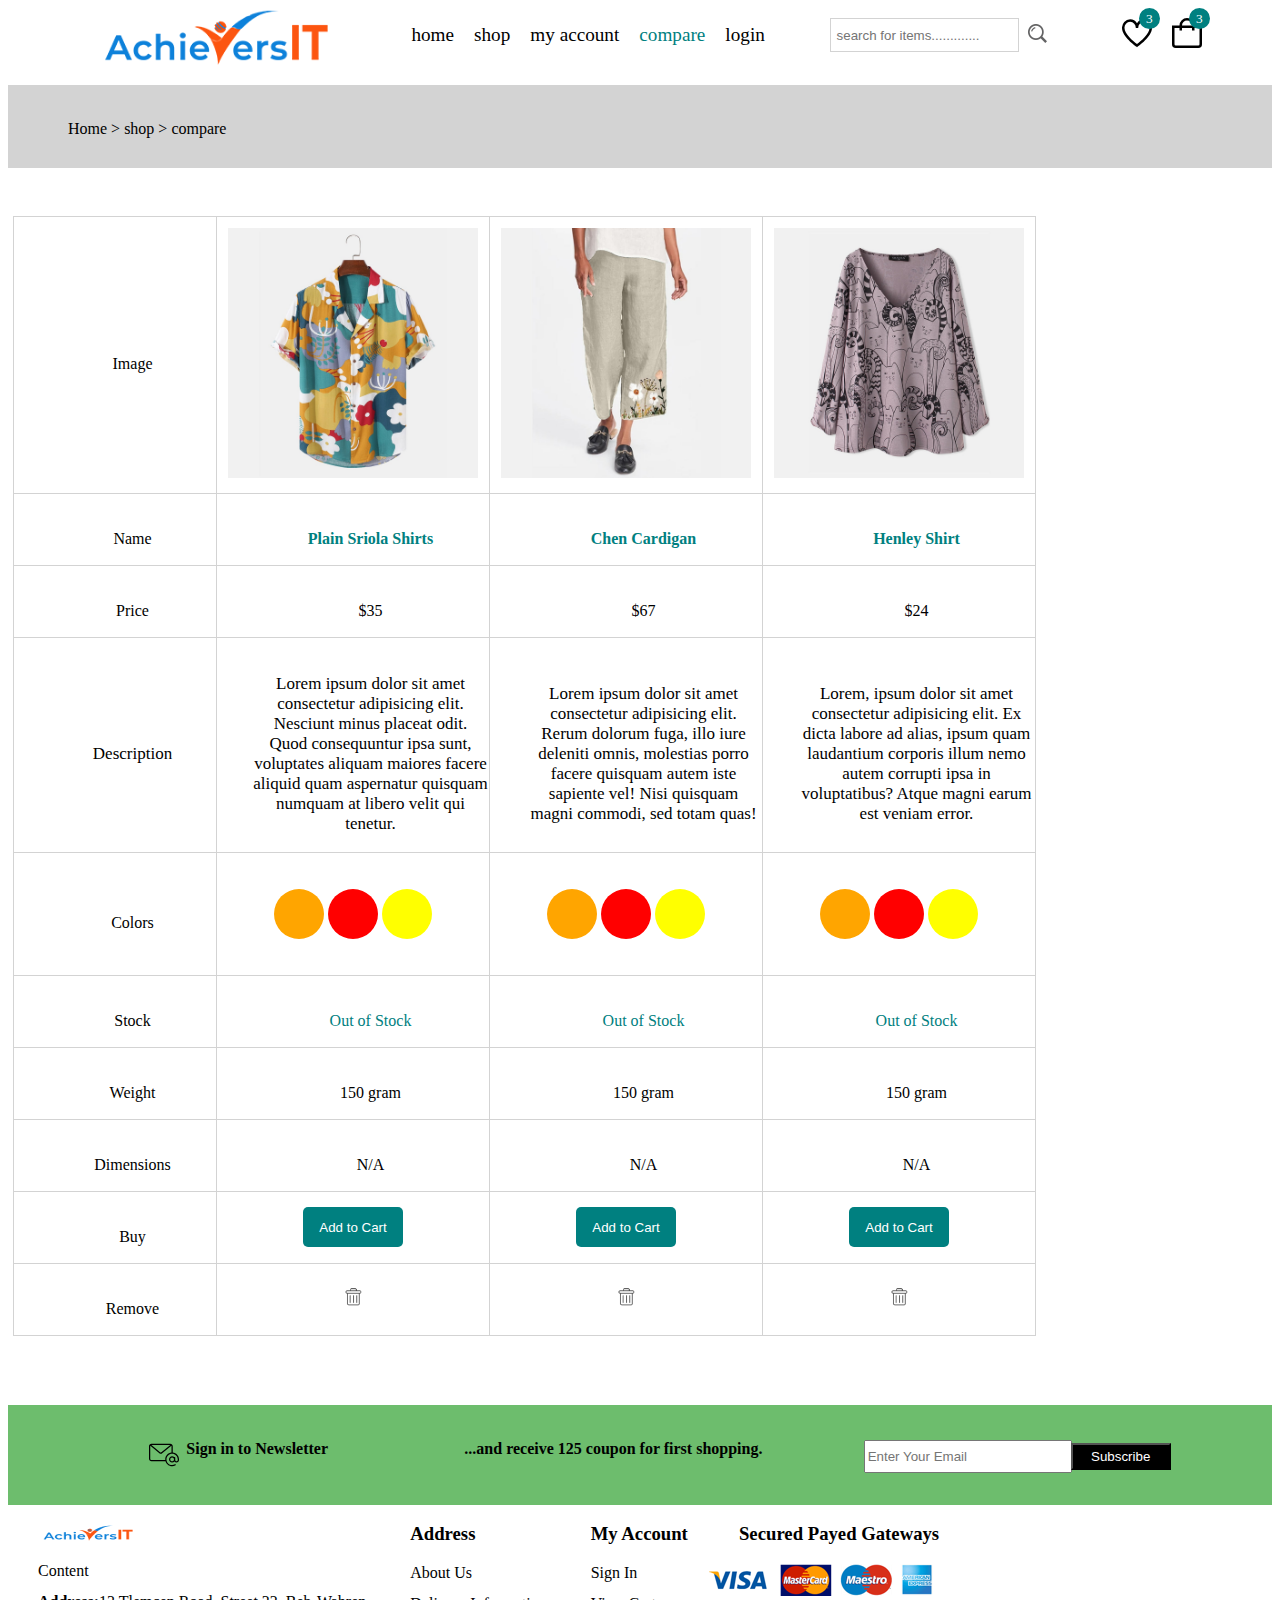
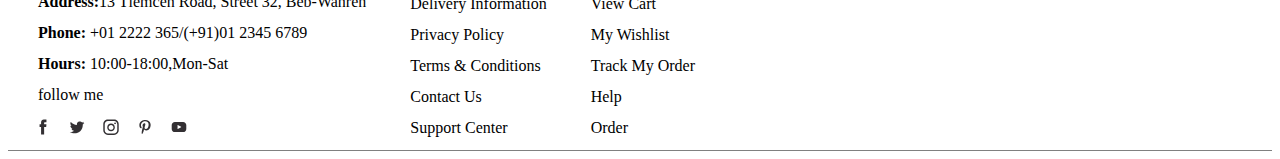
<file: compare.html>
<!DOCTYPE html>
<html lang="en">
<head>
    <meta charset="UTF-8">
    <meta name="viewport" content="width=device-width, initial-scale=1.0">
    <title>compare page</title>
    <link rel="stylesheet" href="./styles.css">
</head>
<body id="page-compare">
    <!-- header start -->
    <header>
        <img src="./assets/logo.png" alt="logo" class="logo">
        <ul class="navbar" type="none">
            <li><a href="./index.html"class="homeLink">home</a></li>
            <li><a href="./shop.html" class="shopLink">shop</a></li>
            <li><a href="./account.html" class="accountLink">my account</a></li>
            <li><a href="./compare.html" class="compareLink">compare</a></li>
            <li><a href="./login.html" class="loginLink">login</a></li>
        </ul>
        <div class="headericon">
        <input type="text" placeholder=" search for items............." class="searchbar"></div>
        <span class="searchicon">
        <img src="./assets/search.png" alt="search"  ></span>
        <div class="headerIcons">
        <img src="./assets/icon-heart.svg" alt="heart" class="heart"><span><sup>3</sup></span>
        <img src="./assets/icon-cart.svg" alt="cart" class="cart"><span><sup>3</sup></span>
        </div>
    </header>
    <!-- header end -->
      <!-- subhead nav bar -->
    <nav class="subheading">
        <p>Home > shop > compare</p>
    </nav>
    <br>
    <!-- compare table -->
     <table class="compare-table">
        <tbody>
            <tr class="image-coloumn">
                <td><p>Image</p></td>
                <td><img src="./assets/product-2-1.jpg" alt="product1" class="product1"></td>
                <td><img src="./assets/product-4-1.jpg" alt="product1" class="product1"></td>
                <td><img src="./assets/product-7-1.jpg" alt="product1" class="product1"></td>
            </tr>
            <tr class="name-coloumn">
                <td><p>Name</p></td>
                <td><p><strong>Plain Sriola Shirts</strong></p></td>
                <td><p><strong>Chen Cardigan</strong></p></td>
                <td><p><strong>Henley Shirt</strong></p></td>
            </tr>
            <tr class="price-coloumn">
                <td><p>Price</p></td>
                <td><p>$35</p></td>
                <td><p>$67</p></td>
                <td><p>$24</p></td>
            </tr>
            <tr class="description-coloumn">
                <td><p>Description</p></td>
                <td><p>Lorem ipsum dolor sit amet consectetur adipisicing elit. Nesciunt minus placeat odit. Quod consequuntur ipsa sunt, voluptates aliquam maiores facere aliquid quam aspernatur quisquam numquam at libero velit qui tenetur.</p></td>
                <td><p>Lorem ipsum dolor sit amet consectetur adipisicing elit. Rerum dolorum fuga, illo iure deleniti omnis, molestias porro facere quisquam autem iste sapiente vel! Nisi quisquam magni commodi, sed totam quas!</p></td>
                <td><p>Lorem, ipsum dolor sit amet consectetur adipisicing elit. Ex dicta labore ad alias, ipsum quam laudantium corporis illum nemo autem corrupti ipsa in voluptatibus? Atque magni earum est veniam error.</p></td>
            </tr>
            <tr class="colors-coloumn">
                <td><p>Colors</p></td>
                <td><p>
                    <div class="orange">.</div>
                    <div class="red">.</div>
                    <div class="yellow">.</div>
                </p></td>
                <td><p>
                    <div class="orange">.</div>
                    <div class="red">.</div>
                    <div class="yellow">.</div>
                </p></td>
                <td><p>
                    <div class="orange">.</div>
                    <div class="red">.</div>
                    <div class="yellow">.</div>
                </p></td>
            </tr>
            <tr class="stock-coloumn">
                <td><p>Stock</p></td>
                <td><p class="stock">Out of Stock</p></td>
                <td><p class="stock">Out of Stock</p></td>
                <td><p class="stock">Out of Stock</p></td>
            </tr>
            <tr class="weight-coloumn">
                <td><p>Weight</p></td>
                <td><p>150 gram</p></td>
                <td><p>150 gram</p></td>
                <td><p>150 gram</p></td>
            </tr>
            <tr class="dimension-coloumn">
                <td><p>Dimensions</p></td>
                <td><p>N/A</p></td>
                <td><p>N/A</p></td>
                <td><p>N/A</p></td>
            </tr>
            <tr class="buy-coloumn">
                <td><p>Buy</p></td>
                <td><button>Add to Cart</button></td>
                <td><button>Add to Cart</button></td>
                <td><button>Add to Cart</button></td>
            </tr>
            <tr class="remove-coloumn">
                <td><p>Remove</p></td>
                <td><img src="./assets/delete.png" alt="delete1"></td>
                <td><img src="./assets/delete.png" alt="delete2"></td>
                <td><img src="./assets/delete.png" alt="delete3"></td> 
            </tr>
        </tbody>
     </table>
     <br><br><br>
     <!-- footer start -->
     <footer>
        <div class="emailsection">
            <div class="firstdiv">
            <img src="./assets/icon-email.svg" alt="emailicon" class="emailicon">
            <h3>Sign in to Newsletter</h3>
            </div>
            <h4>...and receive 125 coupon for first shopping.</h4>
            <div class="details">
            <input type="text" placeholder="Enter Your Email" class="mailentering">
            <button>Subscribe</button>
            </div>
        </div>
        <div class="footerContents">
         <div class="footerContent1">
            <img src="./assets/logo.png" alt="logo" class="logo">
            <p>Content</p>
            <p><b>Address:</b>13 Tlemcen Road, Street 32, Beb-Wahren</p>
            <p><b>Phone:</b> +01 2222 365/(+91)01 2345 6789</p>
            <p><b>Hours:</b> 10:00-18:00,Mon-Sat</p>
            <p>follow me</p>
            <div class="socialPlatforms">
            <img src="./assets/icon-facebook.svg" alt="facebook">
            <img src="./assets/icon-twitter.svg" alt="twitter">
            <img src="./assets/icon-instagram.svg" alt="instagram">
            <img src="./assets/icon-pinterest.svg" alt="pinterest">
            <img src="./assets/icon-youtube.svg" alt="youtube">
            </div>
         </div>
         <div class="footerContent2">
            <h3>Address</h3>
            <p>About Us</p>
            <p>Delivery Information</p>
            <p>Privacy Policy</p>
            <p>Terms & Conditions</p>
            <p>Contact Us</p>
            <p>Support Center</p>
         </div>
         <div class="footerContent3">
            <h3>My Account</h3>
            <p>Sign In</p>
            <p>View Cart</p>
            <p>My Wishlist</p>
            <p>Track My Order</p>
            <p>Help</p>
            <p>Order</p>
         </div>
         <div class="footerContent4">
            <h3>Secured Payed Gateways</h3>
            <img src="./assets/payment-method.png" alt="payment-methods">
         </div>
        </div>
    </footer>
    <!-- footer end -->
</body>
</html>
</file>
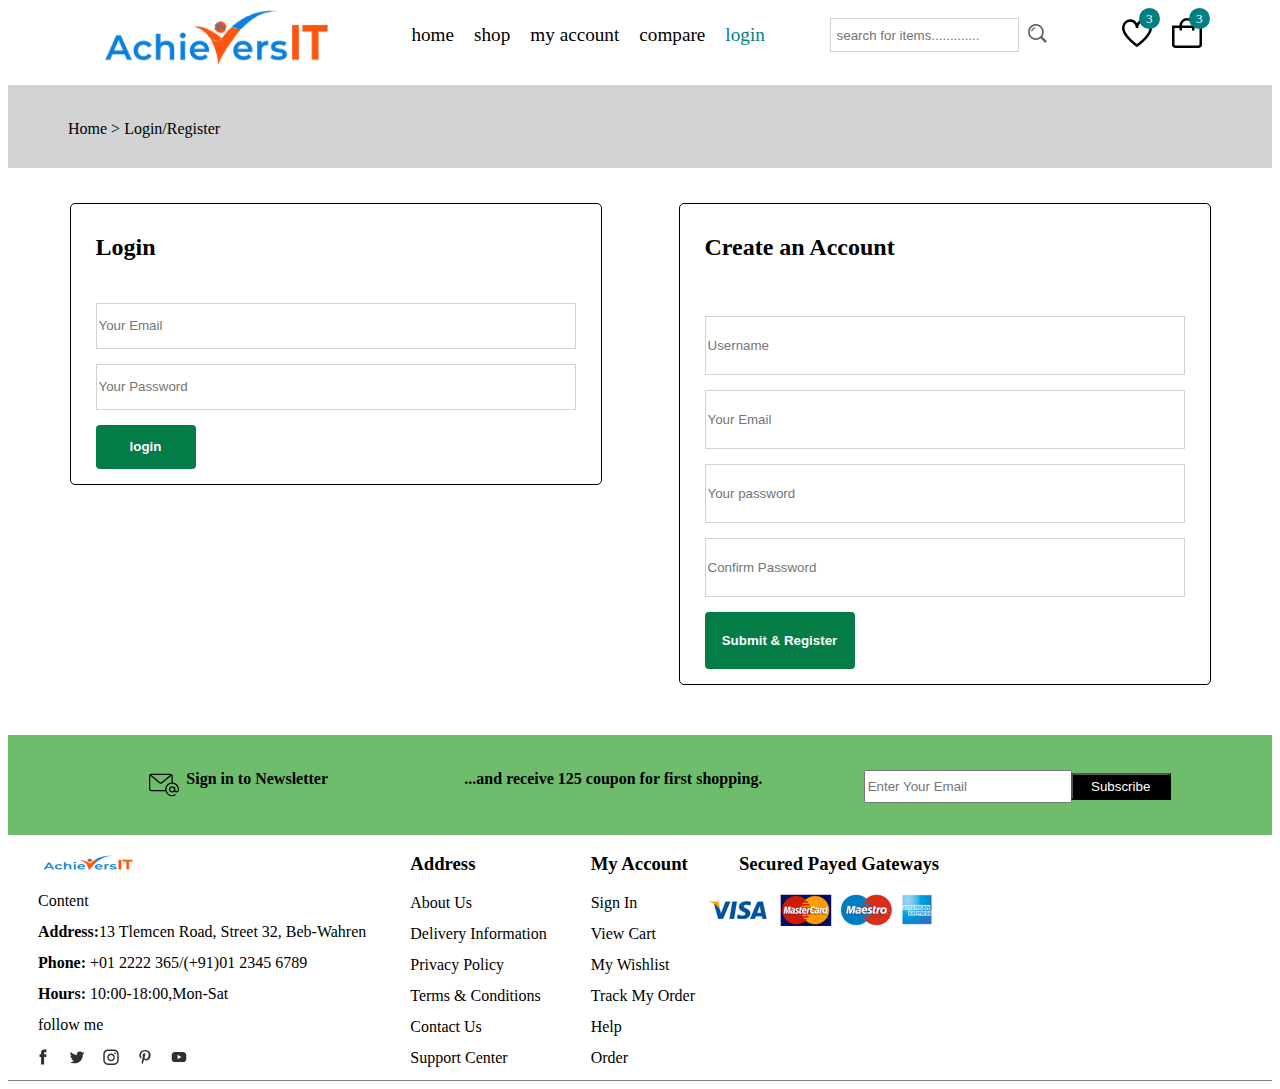
<file: login.html>
<!DOCTYPE html>
<html lang="en">
<head>
    <meta charset="UTF-8">
    <meta name="viewport" content="width=device-width, initial-scale=1.0">
    <title>login page</title>
    <link rel="stylesheet" href="./styles.css">
</head>
<body id="page-login">
     <!-- header start -->
     <header>
        <img src="./assets/logo.png" alt="logo" class="logo">
        <ul class="navbar" type="none">
            <li><a href="./index.html" class="homeLink" >home</a></li>
            <li><a href="./shop.html" class="shopLink">shop</a></li>
            <li><a href="./account.html" class="accountLink">my account</a></li>
            <li><a href="./compare.html" class="compareLink">compare</a></li>
            <li><a href="./login.html"class="loginLink">login</a></li>
        </ul>
        <div class="headericon">
        <input type="text" placeholder=" search for items............." class="searchbar"></div>
        <span class="searchicon">
        <img src="./assets/search.png" alt="search"  ></span>
        <div class="headerIcons">
        <img src="./assets/icon-heart.svg" alt="heart" class="heart"><span><sup>3</sup></span>
        <img src="./assets/icon-cart.svg" alt="cart" class="cart"><span><sup>3</sup></span>
        </div>
    </header>
    <!-- header end -->
     <!-- sub head nav bar -->
      <nav class="subheading">
        <p>Home > Login/Register</p>
      </nav>
      <!-- login form -->
      <div class="formdiv">
        <!-- login form -->
        <div class="loginFormDiv">
       <form action="#" class="loginForm">
        <label for="login">Login</label>
        <input type="email" placeholder="Your Email" class="email">
        <input type="password" placeholder="Your Password" class="password">
        <button>login</button>
       </form>
        </div>
        <!-- account creation form -->
        <div class=" AccountCreatingDiv">  
       <form action="" class="creatingAccount">
        <label for="creatingAccount">Create an Account</label>
        <input type="text" placeholder="Username">
        <input type="email" placeholder="Your Email" class="email">
        <input type="password" placeholder="Your password" class="password">
        <input type="password" placeholder="Confirm Password" class="confirmpassword">
        <button>Submit & Register</button>
       </form>
       </div>
      </div>
      
     <!-- footer start -->
    <footer>
        <div class="emailsection">
            <div class="firstdiv">
            <img src="./assets/icon-email.svg" alt="emailicon" class="emailicon">
            <h3>Sign in to Newsletter</h3>
            </div>
            <h4>...and receive 125 coupon for first shopping.</h4>
            <div class="details">
            <input type="text" placeholder="Enter Your Email" class="mailentering">
            <button>Subscribe</button>
            </div>
        </div>
        <div class="footerContents">
         <div class="footerContent1">
            <img src="./assets/logo.png" alt="logo" class="logo">
            <p>Content</p>
            <p><b>Address:</b>13 Tlemcen Road, Street 32, Beb-Wahren</p>
            <p><b>Phone:</b> +01 2222 365/(+91)01 2345 6789</p>
            <p><b>Hours:</b> 10:00-18:00,Mon-Sat</p>
            <p>follow me</p>
            <div class="socialPlatforms">
            <img src="./assets/icon-facebook.svg" alt="facebook">
            <img src="./assets/icon-twitter.svg" alt="twitter">
            <img src="./assets/icon-instagram.svg" alt="instagram">
            <img src="./assets/icon-pinterest.svg" alt="pinterest">
            <img src="./assets/icon-youtube.svg" alt="youtube">
            </div>
         </div>
         <div class="footerContent2">
            <h3>Address</h3>
            <p>About Us</p>
            <p>Delivery Information</p>
            <p>Privacy Policy</p>
            <p>Terms & Conditions</p>
            <p>Contact Us</p>
            <p>Support Center</p>
         </div>
         <div class="footerContent3">
            <h3>My Account</h3>
            <p>Sign In</p>
            <p>View Cart</p>
            <p>My Wishlist</p>
            <p>Track My Order</p>
            <p>Help</p>
            <p>Order</p>
         </div>
         <div class="footerContent4">
            <h3>Secured Payed Gateways</h3>
            <img src="./assets/payment-method.png" alt="payment-methods">
         </div>
        </div>
    </footer>
    <!-- footer end -->
</body>
</html>
</file>
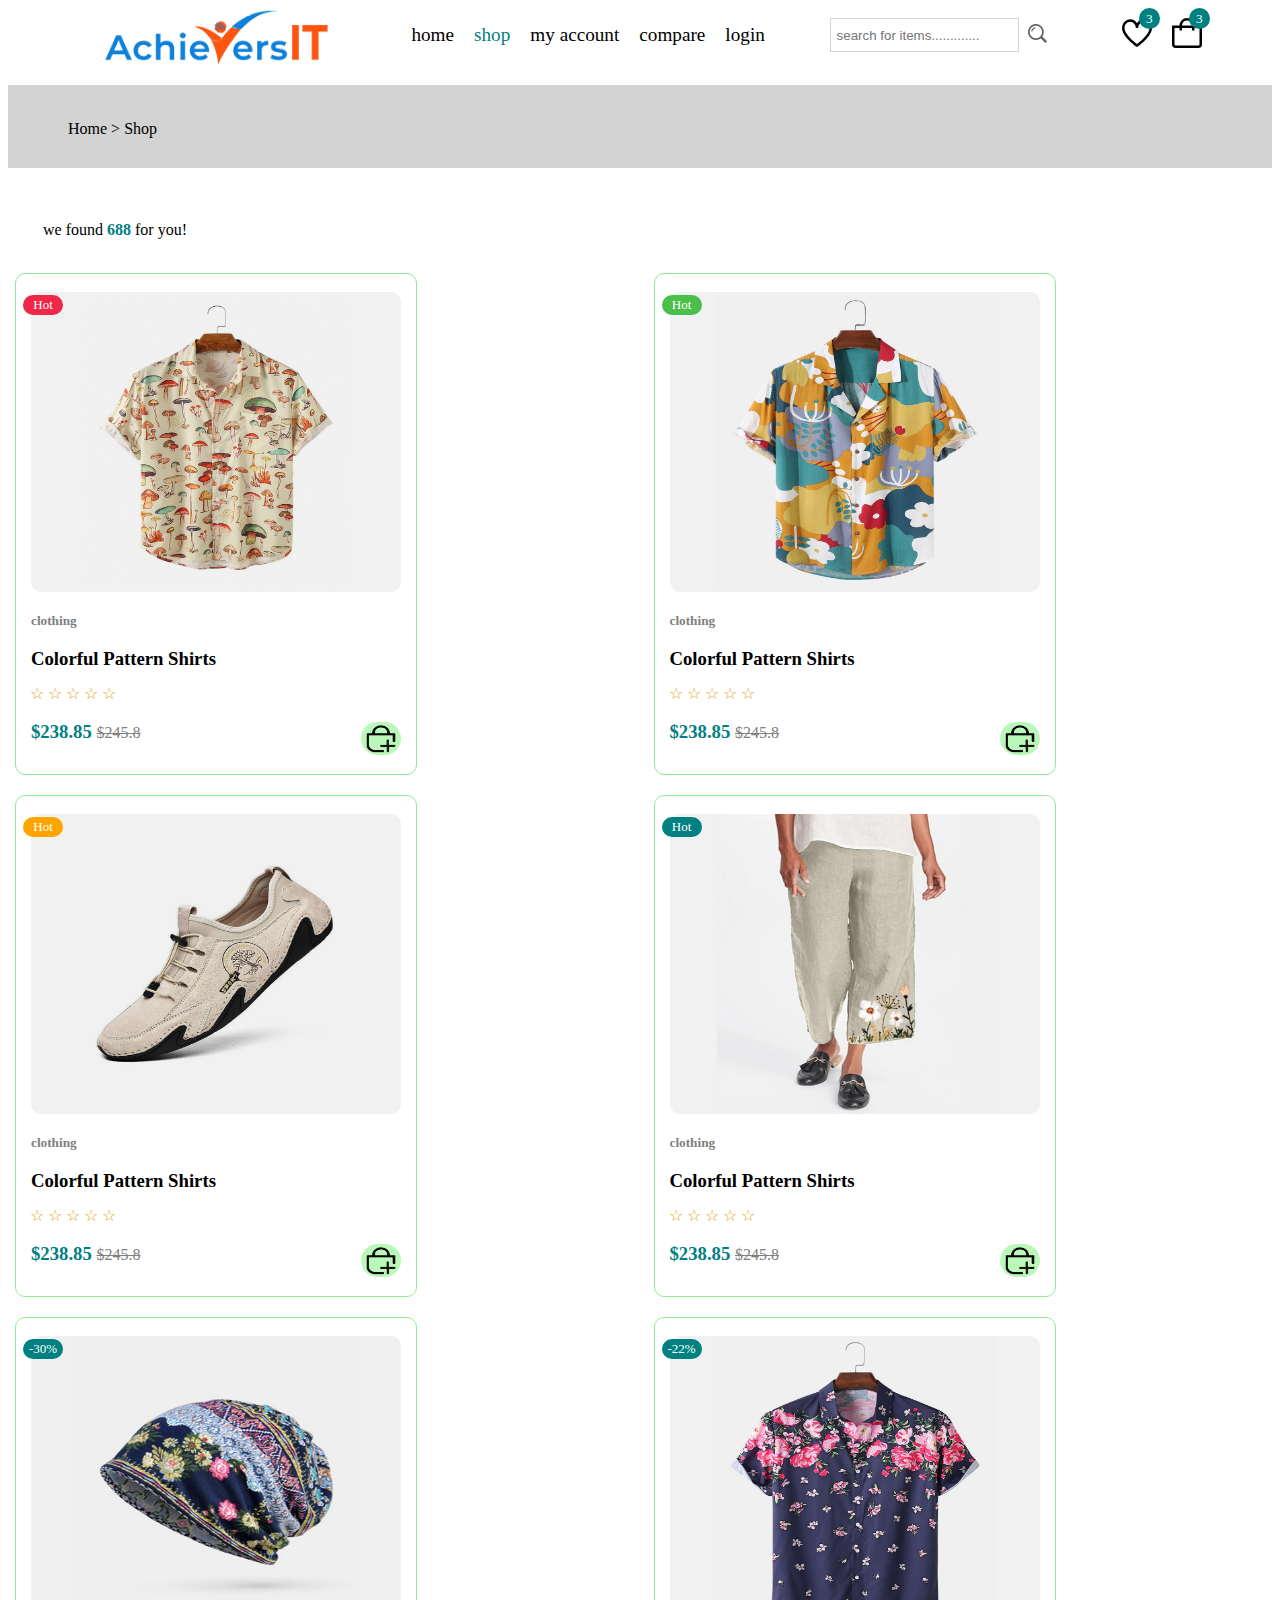
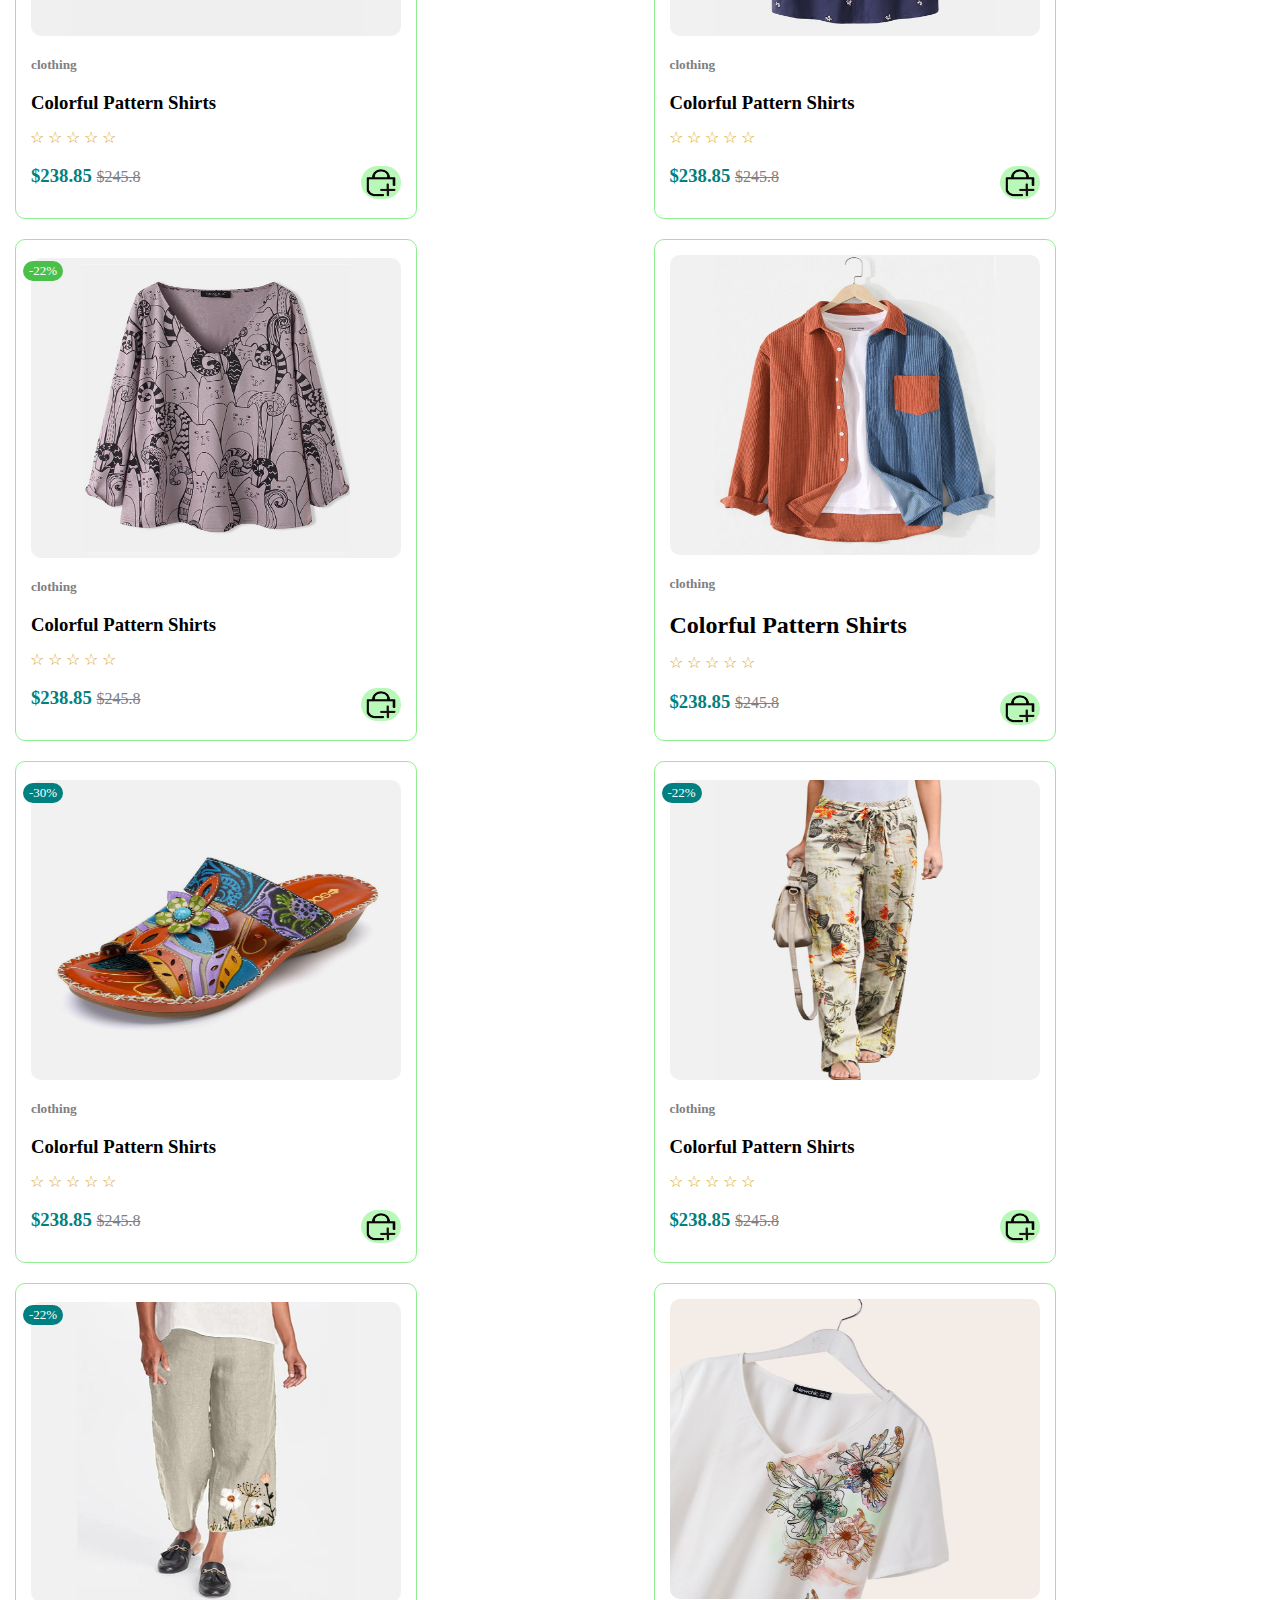
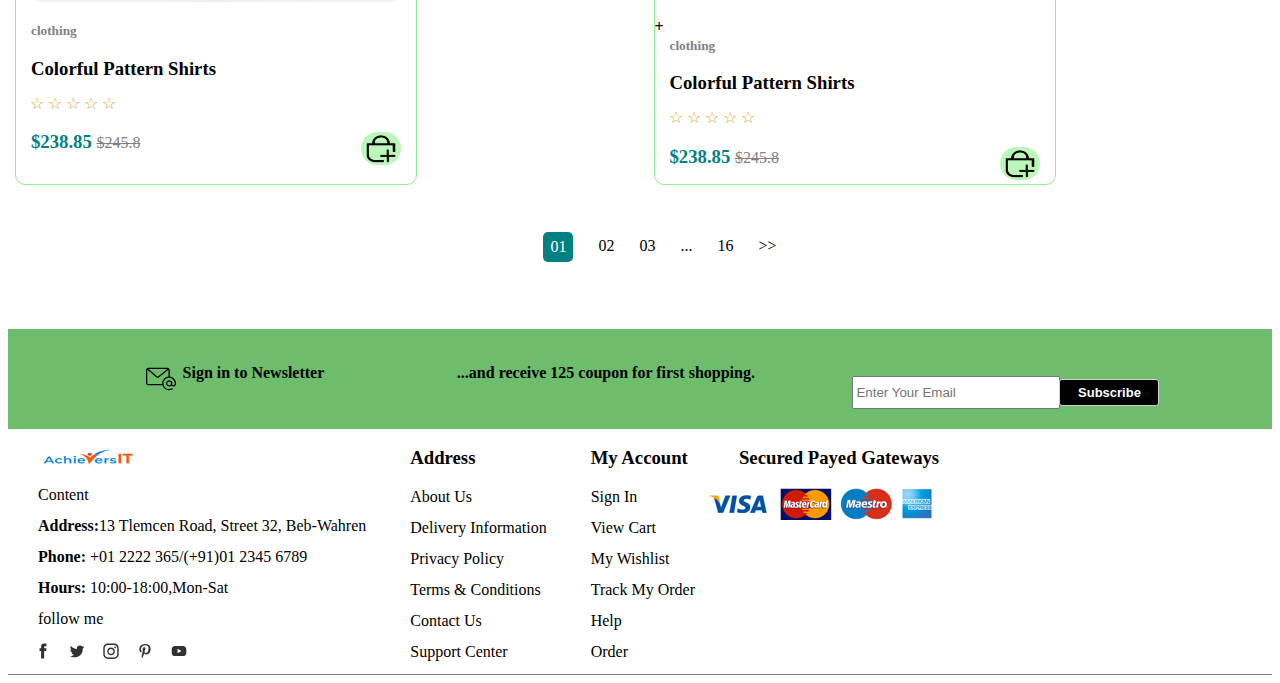
<file: shop.html>
<!DOCTYPE html>
<html lang="en">
<head>
    <meta charset="UTF-8">
    <meta name="viewport" content="width=device-width, initial-scale=1.0">
    <title>shop page</title>
    <link rel="stylesheet" href="./styles.css">
</head>
<body id="page-shop">
    <!-- header start -->
    <header>
        <img src="./assets/logo.png" alt="logo" class="logo">
        <ul class="navbar" type="none">
            <li><a href="./index.html"class="homeLink">home</a></li>
            <li><a href="./shop.html" class="shopLink">shop</a></li>
            <li><a href="./account.html" class="accountLink">my account</a></li>
            <li><a href="./compare.html" class="compareLink">compare</a></li>
            <li><a href="./login.html" class="loginLink">login</a></li>
        </ul>
        <div class="headericon">
        <input type="text" placeholder=" search for items............." class="searchbar"></div>
        <span class="searchicon">
        <img src="./assets/search.png" alt="search"  ></span>
        <div class="headerIcons">
        <img src="./assets/icon-heart.svg" alt="heart" class="heart"><span><sup>3</sup></span>
        <img src="./assets/icon-cart.svg" alt="cart" class="cart"><span><sup>3</sup></span>
        </div>
    </header>
    <!-- header end -->
     <!-- subhead nav bar -->
    <nav class="subheading">
        <p>Home > Shop</p>
    </nav>
    <br>
    <!-- featured product cards -->
<div class="featuredDiv">
    <p>we found <span id="itemsnumber">688</span> for you!</p>
    <br>
  <div class="featuredImg">
      <div class="product1">
          <img src="./assets/product-1-1.jpg" alt="product1" class="product1-1">
          <div class="textover">Hot</div>
          <div class="hover-icons">
            <div class="viewdiv">
            <span class="quickView">Quick view</span>
            <img src="./assets/view-icon1.png" alt="Icon 1" class="hover-icon">
            </div>
            <div class="Wishlistdiv">
            <img src="./assets/icon-heart.svg" alt="Icon 2" class="hover-icon"><span class="Wishlist">Add to Wishlist</span>
            </div>
            <div class="comparediv">
            <img src="./assets/shuffleicon.png" alt="Icon 3" class="hover-icon"><span class="compare">Compare</span>
            </div>
          </div>
          <div>
          <h5>clothing</h5>
          <h3>Colorful Pattern Shirts</h3>
          <p>&#9734 &#9734 &#9734 &#9734 &#x2606</p>
          <h3 class="price">$238.85 <strike>$245.8</strike>
          <img src="./assets/add-to-cart-2.png" alt="cart" class="cartimg"></h3>
          </div>
      </div>
      <div class="product2">
          <img src="./assets/product-2-1.jpg" alt="product2" class="product2-1">
          <div class="textover">Hot</div>
          <div class="hover-icons">
            <div class="viewdiv">
            <span class="quickView">Quick view</span>
            <img src="./assets/view-icon1.png" alt="Icon 1" class="hover-icon">
            </div>
            <div class="Wishlistdiv">
            <img src="./assets/icon-heart.svg" alt="Icon 2" class="hover-icon"><span class="Wishlist">Add to Wishlist</span>
            </div>
            <div class="comparediv">
            <img src="./assets/shuffleicon.png" alt="Icon 3" class="hover-icon"><span class="compare">Compare</span>
            </div>
          </div>
          <div>
          <h5>clothing</h5>
          <h3>Colorful Pattern Shirts</h3>
          <p>&#9734 &#9734 &#9734 &#9734 &#x2606</p>
          <h3 class="price">$238.85 <strike>$245.8</strike>
          <img src="./assets/add-to-cart-2.png" alt="cart" class="cartimg"></h3>
          </div>
      </div>
      <div class="product3">
          <img src="./assets/product-3-1.jpg" alt="product3" class="product3-1">
          <div class="textover">Hot</div>
          <div class="hover-icons">
            <div class="viewdiv">
            <span class="quickView">Quick view</span>
            <img src="./assets/view-icon1.png" alt="Icon 1" class="hover-icon">
            </div>
            <div class="Wishlistdiv">
            <img src="./assets/icon-heart.svg" alt="Icon 2" class="hover-icon"><span class="Wishlist">Add to Wishlist</span>
            </div>
            <div class="comparediv">
            <img src="./assets/shuffleicon.png" alt="Icon 3" class="hover-icon"><span class="compare">Compare</span>
            </div>
          </div>
          <div>
          <h5>clothing</h5>
          <h3>Colorful Pattern Shirts</h3>
          <p>&#9734 &#9734 &#9734 &#9734 &#x2606</p>
          <h3 class="price">$238.85 <strike>$245.8</strike>
          <img src="./assets/add-to-cart-2.png" alt="cart" class="cartimg"></h3>
          </div>
      </div>
      <div class="product4">
          <img src="./assets/product-4-1.jpg" alt="product4" class="product4-1">
          <div class="textover">Hot</div>
          <div class="hover-icons">
            <div class="viewdiv">
            <span class="quickView">Quick view</span>
            <img src="./assets/view-icon1.png" alt="Icon 1" class="hover-icon">
            </div>
            <div class="Wishlistdiv">
            <img src="./assets/icon-heart.svg" alt="Icon 2" class="hover-icon"><span class="Wishlist">Add to Wishlist</span>
            </div>
            <div class="comparediv">
            <img src="./assets/shuffleicon.png" alt="Icon 3" class="hover-icon"><span class="compare">Compare</span>
            </div>
          </div>
          <div>
          <h5>clothing</h5>
          <h3>Colorful Pattern Shirts</h3>
          <p>&#9734 &#9734 &#9734 &#9734 &#x2606</p>
          <h3 class="price">$238.85 <strike>$245.8</strike>
          <img src="./assets/add-to-cart-2.png" alt="cart" class="cartimg"></h3>
          </div>
      </div>
      <div class="product5">
          <img src="./assets/product-5-1.jpg" alt="product5" class="product5-1">
          <div class="textover">-30%</div>
          <div class="hover-icons">
            <div class="viewdiv">
            <span class="quickView">Quick view</span>
            <img src="./assets/view-icon1.png" alt="Icon 1" class="hover-icon">
            </div>
            <div class="Wishlistdiv">
            <img src="./assets/icon-heart.svg" alt="Icon 2" class="hover-icon"><span class="Wishlist">Add to Wishlist</span>
            </div>
            <div class="comparediv">
            <img src="./assets/shuffleicon.png" alt="Icon 3" class="hover-icon"><span class="compare">Compare</span>
            </div>
          </div>
          <div>
          <h5>clothing</h5>
          <h3>Colorful Pattern Shirts</h3>
          <p>&#9734 &#9734 &#9734 &#9734 &#x2606</p>
          <h3 class="price">$238.85 <strike>$245.8</strike>
          <img src="./assets/add-to-cart-2.png" alt="cart" class="cartimg"></h3>
          </div>
      </div>
      <div class="product6">
          <img src="./assets/product-6-1.jpg" alt="product6" class="product6-1">
          <div class="textover">-22%</div>
          <div class="hover-icons">
            <div class="viewdiv">
            <span class="quickView">Quick view</span>
            <img src="./assets/view-icon1.png" alt="Icon 1" class="hover-icon">
            </div>
            <div class="Wishlistdiv">
            <img src="./assets/icon-heart.svg" alt="Icon 2" class="hover-icon"><span class="Wishlist">Add to Wishlist</span>
            </div>
            <div class="comparediv">
            <img src="./assets/shuffleicon.png" alt="Icon 3" class="hover-icon"><span class="compare">Compare</span>
            </div>
          </div>
          <div>
          <h5>clothing</h5>
          <h3>Colorful Pattern Shirts</h3>
          <p>&#9734 &#9734 &#9734 &#9734 &#x2606</p>
          <h3 class="price">$238.85 <strike>$245.8</strike>
          <img src="./assets/add-to-cart-2.png" alt="cart" class="cartimg"></h3>
          </div>
      </div>
      <div class="product7">
          <img src="./assets/product-7-1.jpg" alt="product7" class="product7-1">
          <div class="textover">-22%</div>
          <div class="hover-icons">
            <div class="viewdiv">
            <span class="quickView">Quick view</span>
            <img src="./assets/view-icon1.png" alt="Icon 1" class="hover-icon">
            </div>
            <div class="Wishlistdiv">
            <img src="./assets/icon-heart.svg" alt="Icon 2" class="hover-icon"><span class="Wishlist">Add to Wishlist</span>
            </div>
            <div class="comparediv">
            <img src="./assets/shuffleicon.png" alt="Icon 3" class="hover-icon"><span class="compare">Compare</span>
            </div>
          </div>
          <div>
          <h5>clothing</h5>
          <h3>Colorful Pattern Shirts</h3>
          <p>&#9734 &#9734 &#9734 &#9734 &#x2606</p>
          <h3 class="price">$238.85 <strike>$245.8</strike>
          <img src="./assets/add-to-cart-2.png" alt="cart" class="cartimg"></h3>
          </div>
      </div>
      <div class="product8">
          <img src="./assets/product-8-1.jpg" alt="product8" class="product8-1">
          <div class="hover-icons">
            <div class="viewdiv">
            <span class="quickView">Quick view</span>
            <img src="./assets/view-icon1.png" alt="Icon 1" class="hover-icon">
            </div>
            <div class="Wishlistdiv">
            <img src="./assets/icon-heart.svg" alt="Icon 2" class="hover-icon"><span class="Wishlist">Add to Wishlist</span>
            </div>
            <div class="comparediv">
            <img src="./assets/shuffleicon.png" alt="Icon 3" class="hover-icon"><span class="compare">Compare</span>
            </div>
          </div>
          <div>
          <h5>clothing</h5>
          <h2>Colorful Pattern Shirts</h3>
          <p>&#9734 &#9734 &#9734 &#9734 &#x2606</p>
          <h3 class="price">$238.85 <strike>$245.8</strike>
          <img src="./assets/add-to-cart-2.png" alt="cart" class="cartimg"></h3>
          </div>
       </div>
       <div class="product9">
        <img src="./assets/product-10-1.jpg" alt="product6" class="product9-1">
        <div class="textover">-30%</div>
        <div class="hover-icons">
            <div class="viewdiv">
            <span class="quickView">Quick view</span>
            <img src="./assets/view-icon1.png" alt="Icon 1" class="hover-icon">
            </div>
            <div class="Wishlistdiv">
            <img src="./assets/icon-heart.svg" alt="Icon 2" class="hover-icon"><span class="Wishlist">Add to Wishlist</span>
            </div>
            <div class="comparediv">
            <img src="./assets/shuffleicon.png" alt="Icon 3" class="hover-icon"><span class="compare">Compare</span>
            </div>
          </div>
        <div>
        <h5>clothing</h5>
        <h3>Colorful Pattern Shirts</h3>
        <p>&#9734 &#9734 &#9734 &#9734 &#x2606</p>
        <h3 class="price">$238.85 <strike>$245.8</strike>
        <img src="./assets/add-to-cart-2.png" alt="cart" class="cartimg"></h3>
        </div>
       </div>
       <div class="product10">
        <img src="./assets/product-11-1.jpg" alt="product7" class="product10-1">
        <div class="textover">-22%</div>
        <div class="hover-icons">
            <div class="viewdiv">
            <span class="quickView">Quick view</span>
            <img src="./assets/view-icon1.png" alt="Icon 1" class="hover-icon">
            </div>
            <div class="Wishlistdiv">
            <img src="./assets/icon-heart.svg" alt="Icon 2" class="hover-icon"><span class="Wishlist">Add to Wishlist</span>
            </div>
            <div class="comparediv">
            <img src="./assets/shuffleicon.png" alt="Icon 3" class="hover-icon"><span class="compare">Compare</span>
            </div>
          </div>
        <div>
        <h5>clothing</h5>
        <h3>Colorful Pattern Shirts</h3>
        <p>&#9734 &#9734 &#9734 &#9734 &#x2606</p>
        <h3 class="price">$238.85 <strike>$245.8</strike>
        <img src="./assets/add-to-cart-2.png" alt="cart" class="cartimg"></h3>
        </div>
       </div>
       <div class="product4">
        <img src="./assets/product-4-1.jpg" alt="product4" class="product4-1">
        <div class="textover">-22%</div>
        <div class="hover-icons">
            <div class="viewdiv">
            <span class="quickView">Quick view</span>
            <img src="./assets/view-icon1.png" alt="Icon 1" class="hover-icon">
            </div>
            <div class="Wishlistdiv">
            <img src="./assets/icon-heart.svg" alt="Icon 2" class="hover-icon"><span class="Wishlist">Add to Wishlist</span>
            </div>
            <div class="comparediv">
            <img src="./assets/shuffleicon.png" alt="Icon 3" class="hover-icon"><span class="compare">Compare</span>
            </div>
          </div>
        <div>
        <h5>clothing</h5>
        <h3>Colorful Pattern Shirts</h3>
        <p>&#9734 &#9734 &#9734 &#9734 &#x2606</p>
        <h3 class="price">$238.85 <strike>$245.8</strike>
        <img src="./assets/add-to-cart-2.png" alt="cart" class="cartimg"></h3>
        </div>
       </div>
       <div class="product11">
        <img src="./assets/product-12-1.jpg" alt="product4" class="product11-1">
        <div class="hover-icons">
            <div class="viewdiv">
            <span class="quickView">Quick view</span>
            <img src="./assets/view-icon1.png" alt="Icon 1" class="hover-icon">
            </div>
            <div class="Wishlistdiv">
            <img src="./assets/icon-heart.svg" alt="Icon 2" class="hover-icon"><span class="Wishlist">Add to Wishlist</span>
            </div>
            <div class="comparediv">
            <img src="./assets/shuffleicon.png" alt="Icon 3" class="hover-icon"><span class="compare">Compare</span>
            </div>
          </div>+
        <div>
        <h5>clothing</h5>
        <h3>Colorful Pattern Shirts</h3>
        <p>&#9734 &#9734 &#9734 &#9734 &#x2606</p>
        <h3 class="price">$238.85 <strike>$245.8</strike>
        <img src="./assets/add-to-cart-2.png" alt="cart" class="cartimg"></h3>
       </div>
    </div>
  </div>
  <!-- featured product cart end -->
    <br>
  </br>
    <!-- scroll -->
     <div class="scrolling">
        <ul class="numOfPage" type="none">
            <li class="first-page">01</li>
            <li>02</li>
            <li>03</li>
            <li>...</li>
            <li>16</li>
            <li class="last-page">>></li>
        </ul>
     </div>
     <br><br>
     <!-- footer start -->
    <footer>
        <div class="emailsection">
            <div class="firstdiv">
            <img src="./assets/icon-email.svg" alt="emailicon" class="emailicon">
            <h3>Sign in to Newsletter</h3>
            </div>
            <h4>...and receive 125 coupon for first shopping.</h4>
            <div class="details">
            <input type="text" placeholder="Enter Your Email" class="mailentering">
            <button>Subscribe</button>
            </div>
        </div>
        <div class="footerContents">
         <div class="footerContent1">
            <img src="./assets/logo.png" alt="logo" class="logo">
            <p>Content</p>
            <p><b>Address:</b>13 Tlemcen Road, Street 32, Beb-Wahren</p>
            <p><b>Phone:</b> +01 2222 365/(+91)01 2345 6789</p>
            <p><b>Hours:</b> 10:00-18:00,Mon-Sat</p>
            <p>follow me</p>
            <div class="socialPlatforms">
            <img src="./assets/icon-facebook.svg" alt="facebook">
            <img src="./assets/icon-twitter.svg" alt="twitter">
            <img src="./assets/icon-instagram.svg" alt="instagram">
            <img src="./assets/icon-pinterest.svg" alt="pinterest">
            <img src="./assets/icon-youtube.svg" alt="youtube">
            </div>
         </div>
         <div class="footerContent2">
            <h3>Address</h3>
            <p>About Us</p>
            <p>Delivery Information</p>
            <p>Privacy Policy</p>
            <p>Terms & Conditions</p>
            <p>Contact Us</p>
            <p>Support Center</p>
         </div>
         <div class="footerContent3">
            <h3>My Account</h3>
            <p>Sign In</p>
            <p>View Cart</p>
            <p>My Wishlist</p>
            <p>Track My Order</p>
            <p>Help</p>
            <p>Order</p>
         </div>
         <div class="footerContent4">
            <h3>Secured Payed Gateways</h3>
            <img src="./assets/payment-method.png" alt="payment-methods">
         </div>
        </div>
    </footer>
    <!-- footer end -->
</body>
</html>
</file>
<file: styles.css>
header{
      display: flex;
      flex-wrap: wrap;
      margin: 5px;
      justify-content: space-evenly;
}
.headericon{
    gap: none;
    
}
.headerIcons img{
    height: 30px;
    width: 30px;
    margin: 10px;
    position: relative;
}
.navbar{
    display: flex;
    flex-wrap: wrap;
    justify-content: space-between;
    gap:40px;
}
.navbar a{
    text-decoration: none;
    font-size: larger;
    color: black;
    font-weight: 450;
}
.navbar a:hover{
    color: teal;
}
#page-home .navbar .homeLink{
    color: teal;
}
#page-login .navbar .loginLink{
    color: teal;
}
#page-shop .navbar .shopLink{
    color: teal;
}
#page-compare .navbar .compareLink{
    color: teal;
}
#page-account .navbar .accountLink{
    color: teal;
}
.searchbar{
    height: 30px;
    width: 400px;
    margin-top: 8px;
}
.searchicon{
    position: relative;
    /* margin-right: 200px; */
    margin-top: 13px;
    height: 30px;
    margin-left: -75px;
}
.searchbar:focus{
    border-color: aliceblue;
    border-right: none;
}
.headerIcons{
    display: flex;
    justify-content: space-around;
    /* border: 3px solid; */
    height: 30px;
    width: 90px;
}
.headerIcons sup{
    border:3px solid teal;
    border-radius: 50%;
    height: 15px;
    width: 15px;
    position: absolute;
    background-color: teal;
    color: white;
    justify-content: center;
    text-align: center;
    margin-left: -23px;
}
.homepageimg{
    margin-top: 50px;
    height: 500px;
}
.HomeDiv{
    margin-top: 90px;
    font-size: x-large;
}
.HomeDiv h1{
    color: teal;

}
.HomeDiv button{
    background-color: teal;
    height: 40px;
    width: 100px;
    color: white;
    border-radius: 5px;
    border: 3px solid teal;
    font-size: 15px;
    font-weight: 300;
}
.HomeDiv button:hover{
    background-color: white;
    color: teal;
}
/* .HomeDiv button:visited{
    background-color: white;
    color: teal;
} */
.HomeDiv p{
    color: gray;
}
.HomeDiv h4{
    font-weight: 500;
}
.homecontents{
    display: flex;
    /* flex-wrap: wrap; */
    justify-content: space-between;
    margin-top: 10px;
    margin-left: 90px;
    margin-right: 150px;
}
.categoriesimg{
    display: grid;
    grid-template-columns: repeat(5,1fr);
    margin-left: 15px;
}
.categoriesimg div{
    border: 1px solid lightgreen;
    height: 330px;
    width: 250px;
    border-radius: 10px;
    text-align: center;
    font-weight: 550;
}
.categoriesimg img{
    height: 230px;
    width: 230px;
    margin-top: 10px;
    margin-left:  7px; 
    margin-right: 7px;
    border: 2px  rgb(38, 181, 166);
    border-radius: 10px;
}
.categoriesdiv .arrows{
    float: inline-end;
    margin: 5px;
    background-color:  rgb(213, 254, 213);
    height: 35px;
    width: 35px;
    border-radius: 50% ;
    text-align: center;
    justify-content: center;
    align-content: center;
    font-size: 20px;
    border: 1px solid lightgreen;
}
.categoriesdiv h2{
    color: teal;
}
.categoriesdiv .categorytitle{
     color: black;
}
.categoriesdiv h2{
    font-size: 35px;
}
.featuredDiv button{
      width: 100px;
      height: 60px;
      margin: 15px;
      margin-left: 15px;
      font-weight: 600;
      font-size: small;
      border: 1px solid lightgrey;
      border-radius: 3px;
      background-color:  rgb(222, 223, 224);

}
.featuredDiv .btn1{
    background-color: bisque;
    color: teal;
}
.featuredImg{
    display: grid;
    grid-template-columns: repeat(3,1fr);
    justify-content: space-around;
    margin-left: 7px;
    gap: 15px;
}
.featuredImg img{
    height: 300px;
    width: 370px;
    margin: 15px;
    /* position: relative; */
    border: 2px  rgb(197, 189, 189);
    border-radius: 10px;
    transition: transform 0.5s ease;
}
.featuredImg>div{
    border: 1px solid lightgreen;
    height: 500px;
    width: 400px;
    border-radius: 10px;
    /* text-align: center; */
    justify-content: center;
    align-content: center;
    font-weight: 550;
}
.featuredImg>div>div{
    margin-left: 15px;
}
.featuredImg .cartimg{
    height: 33px;
    width: 40px;
    float: inline-end;
    position: relative;
    margin-top: 1px;
    display: inline;
    background-color:  rgb(185, 248, 185);
    border-radius: 18px;
}
.featuredImg strike{
    font-weight: 100;
    font-size: medium;
    color: gray;
}
.featuredImg .price{
    color: teal;
}
.featuredImg h5{
    color: gray;
    display: inline;
}
.featuredImg p{
    color:goldenrod;
    margin-left: -1px;
    margin-top: -5px;
}
.featuredImg .product1-1:hover{
    content: url(./assets/product-1-2.jpg);
    height: 300px;
    width: 370px;
    transform: scale(1.04);
}
.featuredImg .product2-1:hover{
    content: url(./assets/product-2-2.jpg);
    height: 300px;
    width: 370px;
    transform: scale(1.04);
}
.featuredImg .product3-1:hover{
    content: url(./assets/product-3-2.jpg);
    height: 300px;
    width: 370px;
    transform: scale(1.04);
}
.featuredImg .product4-1:hover{
    content: url(./assets/product-4-2.jpg);
    height: 300px;
    width: 370px;
    transform: scale(1.04);
}
.featuredImg .product5-1:hover{
    content: url(./assets/product-5-2.jpg);
    height: 300px;
    width: 370px;
    transform: scale(1.04);
}
.featuredImg .product6-1:hover{
    content: url(./assets/product-6-2.jpg);
    height: 300px;
    width: 370px;
    transform: scale(1.04);
}
.featuredImg .product7-1:hover{
    content: url(./assets/product-7-2.jpg);
    height: 300px;
    width: 370px;
    transform: scale(1.04);
}
.featuredImg .product8-1:hover{
    content: url(./assets/product-8-2.jpg);
    height: 300px;
    width: 370px;
    transform: scale(1.04);
}
.featuredImg .textover{
    border-radius: 20px;
    height: 20px;
    width: 40px;
    align-content: center;
    text-align: center;
    position: absolute;
    margin-top: -310px;
    margin-left: 19px;
    background-color: teal;
    color: white;
    font-weight: 50;
    font-size: small;
    transform: translate(-30%,-30%);
    transition: visibility 0s, opacity 0.5s ease-in-out;
}
  .hover-icons img {
    width: 32px; 
    height: 32px;
    margin-top: -150px;
    margin-left: 60px;
    background-color: rgb(166, 237, 166);
    border-radius: 50%;
  }
  .featuredImg>div{
    position: relative;
  }
  .hover-icons {
    display: none; 
    position: absolute;
    transform: translate(-50%, -50%); 
    padding: 10px;
    border-radius: 50%; 
  }
  .featuredImg>div:hover .hover-icons {
    display: flex; 
    gap: 10px;
    height:30px;
    width:30px; 
  }
  .hover-icons .viewdiv,.Wishlistdiv,.comparediv{
    margin-top: -100px;
  }
/* hovering the view icon */
.hover-icons .viewdiv .quickView{
    visibility: hidden;
    width: 120px;
    background-color: teal;
    color: #fff;
    text-align: center;
    border-radius: 5px;
    padding: 5px;
    position: absolute;
    z-index: 1;
    bottom: 375%; 
    left: 50%;
    opacity: 0;
    transition: opacity 0.3s; 
}
.hover-icons .viewdiv .quickView::after {
    content: "";
    position: absolute;
    top: 100%;
    left: 50%;
    margin-left: -5px;
    border-width: 5px;
    border-style: solid;
    border-color: teal transparent transparent transparent;
}
.viewdiv:hover .quickView {
    visibility: visible;
    opacity: 1;
}
.viewdiv:hover img{
    background-color: teal;
    color: white;
}
/* hovering the wishlist */
.hover-icons .Wishlistdiv .Wishlist{
    visibility: hidden;
    width: 120px;
    background-color: teal;
    color: #fff;
    text-align: center;
    border-radius: 5px;
    padding: 5px;
    position: absolute;
    z-index: 1;
    bottom: 375%; 
    left: 270%;
    opacity: 0;
    transition: opacity 0.3s; 
}
.hover-icons .Wishlistdiv .Wishlist::after {
    content: "";
    position: absolute;
    top: 100%;
    left: 50%;
    margin-left: -5px;
    border-width: 5px;
    border-style: solid;
    border-color: teal transparent transparent transparent;
}
.Wishlistdiv:hover .Wishlist{
    visibility: visible;
    opacity: 1;
}
.Wishlistdiv:hover img {
    background-color: teal;
    color: white;
}
/* hovering the compare icon */
.hover-icons .comparediv .compare{
    visibility: hidden;
    width: 120px;
    background-color: teal;
    color: #fff;
    text-align: center;
    border-radius: 5px;
    padding: 5px;
    position: absolute;
    z-index: 1;
    bottom: 375%; 
    left: 510%;
    opacity: 0;
    transition: opacity 0.3s; 
}
.hover-icons .comparediv .compare::after {
    content: "";
    position: absolute;
    top: 100%;
    left: 50%;
    margin-left: -5px;
    border-width: 5px;
    border-style: solid;
    border-color: teal transparent transparent transparent;
}
.comparediv:hover .compare{
    visibility: visible;
    opacity: 1;
}
.comparediv:hover img{
   background-color: teal;
   color: white;
}

.featuredImg .product1 .textover{
    background-color: rgb(239, 39, 73);
}
.featuredImg .product2 .textover{
    background-color: rgb(74, 192, 74);
}
.featuredImg .product3 .textover{
    background-color: orange;
}
.featuredImg .product7 .textover{
    background-color: rgb(74, 192, 74);
}
.dealsdiv{
    display: flex;
    flex-wrap: wrap;
    justify-content: space-between;
    margin-left: 24px;
    margin-right: 130px;
}
.deal1{
    background-image: url(./assets/deals-1.jpg);
    width: 650px;
    height: 470px;
    padding-left: 25px; ;
}
.deal2{
    background-image: url(./assets/./deals-2.png);
    width: 645px;
    height: 470px;
}
.dealsdiv .timer,.offertimmings{
    display: flex;
    gap: 20px;
}
 .dealsdiv .timer li{
    width: 50px;
    height: 40px;
    text-align: center;
    align-content: center;
    background-color: rgb(5, 104, 104);;
    border-radius: 5px;
    color: white; 
}
.dealsdiv .offertimmings {
    gap: 45px;
}
.offertimmings li{
    margin-left: 10px;
    margin-top: -27px;
}
.timer p{
    margin-top: 3px;
    margin-left: -5px;
    width: 5px;
    height: 40px;
    font-size: x-large;
}
.dealsdiv h2,p,h4{
    margin-top: 35px;
    margin-left: 35px;
}
.dealsdiv h2{
     font-size: xx-large;
     color: rgb(5, 104, 104);
}
.dealsdiv h4{
    font-size: x-large;
    font-weight: 400;
}
.dealsdiv .price{
    font-size: 17px;
    font-weight: 550;
    color: red;
}
.dealsdiv strike{
    color: gray;
}
.dealsdiv button{
    margin-left: 43px;
    height: 40px;
    width: 110px;
    border: 2px solid teal;
    border-radius: 3px;
    color: teal;
    font-weight: 570;
    font-size: 14px;
    background-color: rgb(227, 243, 248);
}
.newArrival{
    display: grid;
    grid-template-columns: repeat(4,1fr);
    margin-top: 5px;
}
.newArrival img{
    height: 300px;
    width: 315px;
    margin: 15px;
    border: 2px  rgb(197, 189, 189);
    border-radius: 10px;
    transition: transform 0.5s ease;
}
.newArrival>div{
    border: 1px solid lightgreen;
    height: 500px;
    width: 350px;
    border-radius: 10px;
    justify-content: center;
    align-content: center;
    font-weight: 550;
}
.newArrival>div>div{
    margin-left: 15px;
}
.newArrival .cartimg{
    height: 33px;
    width: 40px;
    float: inline-end;
    position: relative;
    margin-top: 1px;
    display: inline;
    background-color:  rgb(185, 248, 185);
    border-radius: 18px;
}
.newArrival strike{
    font-weight: 100;
    font-size: medium;
    color: gray;
}
.newArrival .price{
    color: teal;
}
.newArrival h5{
    color: gray;
    display: inline;
}
.newArrival p{
    color:goldenrod;
    margin-left: -1px;
    margin-top: -5px;
}
.newArrival .product1-1:hover{
    content: url(./assets/product-1-2.jpg);
    height: 300px;
    width: 315px;
    transform: scale(1.04);
}
.newArrival .product2-1:hover{
    content: url(./assets/product-2-2.jpg);
    height: 300px;
    width: 315px;
    transform: scale(1.04);
}
.newArrival .product3-1:hover{
    content: url(./assets/product-3-2.jpg);
    height: 300px;
    width: 315px;
    transform: scale(1.04);
}
.newArrival .product4-1:hover{
    content: url(./assets/product-4-2.jpg);
    height: 300px;
    width: 315px;
    transform: scale(1.04);
}
.newArrival .textover{
    border-radius: 20px;
    height: 20px;
    width: 40px;
    align-content: center;
    text-align: center;
    position: absolute;
    /* margin-top: 17px; */
    margin-top: -310px;
    margin-left: 19px;
    background-color: teal;
    color: white;
    font-weight: 50;
    font-size: small;
    transform: translate(-30%,-30%);
    transition: visibility 0s, opacity 0.5s ease-in-out;
}
.newArrival .product1 .textover{
    background-color: rgb(239, 39, 73);
}
.newArrival .product2 .textover{
    background-color: rgb(74, 192, 74);
}
.newArrival .product3 .textover{
    background-color: orange;
}
.hover-icons img {
    width: 32px; 
    height: 32px;
    margin-top: -150px;
    margin-left: 60px;
    background-color: rgb(166, 237, 166);
    border-radius: 50%;
  }
  .newArrival>div{
    position: relative;
  }
  .hover-icons {
    display: none; 
    position: absolute;
    transform: translate(-50%, -50%); 
    padding: 10px;
    border-radius: 50%; 
  }
  .newArrival>div:hover .hover-icons {
    display: flex; 
    gap: 10px;
    height:30px;
    width:30px; 
  }
.additionalDeals img{
    height: 100px;
    width: 100px;
}
.additionalDeals{
    display: grid;
    grid-template-columns: repeat(3,1fr);
    gap: 37px;
}
.additionalDeals .hotDeals,.DealsOutlet,.topselling,.trendy{
     display: flex;
     margin: 15px;
}
.additionalDeals .content h2{
       font-weight: 570;
       font-size: medium;
       margin-left: 35px ;
       color: teal;
}
.additionalDeals .content strike{
    color: gray;
    font-weight: 500;
}
.additionalDeals .title{ 
    border-bottom: 1px solid lightgray;
    text-decoration: underline teal;
    text-decoration-thickness:2px ;
    text-underline-offset: 5px;
}
footer .emailicon{
    height: 30px;
    width: 30px;
    /* border: 2px solid; */
    margin-top: 25px;
    margin-left: 40px; 
}
footer .emailsection{
    display: flex;
    flex-wrap: wrap;
    justify-content: space-evenly;
}
.emailsection .firstdiv{
    display: flex;
    margin-top: 10px;
    gap: 7px;
}
.emailsection h3{
    margin-top: 25px;
    font-weight: 550;
    font-size: medium;
}
footer .emailsection{
    height: 100px;
    margin-top: 15px;
    background-color: rgb(109, 189, 109);
}
.emailsection .details{
    margin-top: 35px;
}
.emailsection .details .mailentering{
    height: 27px;
    width: 200px;
}
.details button{
    color: white;
    background-color: black;
    height: 27px;
    width: 100px;
    margin-left: -5px;
}
.footerContents{
    display: flex;
    flex-wrap: wrap;
    gap: 1px;
    border-bottom: 1px solid gray;
}
.footerContent1 .logo{
    height: 20px;
    width: 100px;
    margin-top: 20px;
    margin-left: 30px;
}
.socialPlatforms img{
    height: 20px;
    width: 30px;
}
.socialPlatforms{
    margin-left: 20px;
}
.footerContents p{
    margin: 13px;
    margin-left: 30px;
}
.footerContents h3{
    margin-left: 30px;
}
.footerContent2 p:hover{
    color: teal;
    transform: scale(0.99);
}
.footerContent3 p:hover{
    color: teal;
    transform: scale(0.99);
}
/* login page styling */
.subheading{
    background-color: lightgrey;
    height: 33px;
    align-content: center;
    padding-bottom: 50px ;
    padding-left: 25px;
}
.formdiv{
    display: flex;
    flex-wrap: wrap;
    flex-direction: row;
    justify-content: center;
    gap: 7px;
}
.loginForm,.creatingAccount{
    display: grid;
    gap: 15px;
    border: 0.07px solid;
    padding: 15px;
    margin: 35px;
    border-radius: 5px;
    width: 500px;
}
.formdiv label{
   font-weight: 650;
   font-size: x-large;
   margin-top:15px ;
   margin-left: 10px;
}
.loginFormDiv .loginForm{
    height: 250px;
}
.AccountCreatingDiv .creatingAccount{
    height: 450px;
}
.formdiv input{
    margin-left: 10px;
    margin-right: 10px;
}
.formdiv button{
    background-color: rgb(4, 124, 70);
    border: 0px;
    border-radius: 4px;
    margin-left: 10px;
    color: white;
    font-weight: bold;
}
.loginForm button{
    width: 100px;
}
.creatingAccount button{
    width: 150px;
}
.formdiv button:hover{
    border: 2px solid  rgb(4, 124, 70);
    background-color: white;
    color:  rgb(4, 124, 70);
}
/* account page styling */
.dashboard{
    border: 1px solid;
    border-collapse: collapse;
    height: 400px;
    width: 350px;
    margin: 40px;
}
.dashboard img{
    height: 19px;
    width: 20px;
    background-color: white;
    background-blend-mode: multiply;
    background-size: cover;
    background-repeat: no-repeat;
}
.table td{
    border: 1px solid;
    padding-left: 15px;
}
.table span{
    font-size: 19px;
    margin-left: 10px;
    align-content: center;
}
.table .head td{
    background-color: rgb(5, 171, 135);
    color: white;
}
/* details styling */
.profileDetails table{
    border: 1px solid lightgray;
    margin-top: 40px;
    width: 800px;
    height: 160px;
    border-collapse: collapse;
}
.profileDetails table .tableHead{
    border-bottom: 1px solid lightgray;
    background-color: lightgray;
    border-top: none;
    height: 40px;
}
.profileDetails .customerName{
    margin-left: 20px;
}
.profileDetails .CustomerDetails{
    font-size: 20px;
}
#page-account .accountDetails{
    display: flex;
    flex-wrap: wrap;
    justify-content: space-evenly;
     
}
/* shop page styling */
#page-shop .featuredDiv #itemsnumber{
     color:teal ;
     font-weight: 550;
}
#page-shop .product9 .product10-1{
    transition: transform 0.5s ease;
}
#page-shope .featuredImg .product9-1,.product11-1{
    transition: transform 0.5s ease;
}
#page-shop .featuredImg .product9-1:hover{
    content: url(./assets/product-10-2.jpg);
    height: 300px;
    width: 370px;
    transform: scale(1.04);
}
#page-shop .featuredImg .product10-1:hover{
    content: url(./assets/product-11-2.jpg);
    height: 300px;
    width: 370px;
    transform: scale(1.04);
}
#page-shop .featuredImg .product11-1:hover{
    content: url(./assets/product-12-2.jpg);
    height: 300px;
    width: 370px;
    transform: scale(1.04);
}
#page-shop .numOfPage{
    display: flex;
    flex-wrap: wrap;
    justify-content: center;
    gap: 25px;
}
#page-shop .numOfPage li:hover{
    background-color: teal;
    height: 30px;
    width: 30px;
    border-radius: 5px;
    text-align: center;
    align-content: center;
    color: white;
    margin-top: -5px;
}
#page-shop .numOfPage .last-page:hover{
    background-color: teal;
    height: 30px;
    width: 30px;
    border-top-right-radius: 15px;
    border-bottom-right-radius: 15px ;
    text-align: center;
    align-content: center;
    color: white;
    margin-top: -5px;
}
#page-shop .first-page{
    background-color: teal;
    height: 30px;
    width: 30px;
    border-radius: 5px;
    text-align: center;
    align-content: center;
    color: white;
    margin-top: -5px;
}
/* compare page styling */
#page-compare .compare-table .image-coloumn img{
    height: 300px;
    width:300px;
    padding: 10px;
}
#page-compare .compare-table{
    border: 1px solid lightgrey;
    border-collapse: collapse;
    margin-left: 90px;
    margin-top: 30px;
}
#page-compare .compare-table td{
    border: 1px solid lightgrey;
    text-align: center;
    width: 200px;
}
#page-compare .compare-table strong{
    color: teal;
}
#page-compare .compare-table .description-coloumn p{
   font-size: 17px;
}
.compare-table .colors-coloumn td div{
    background-color: red;
    display:inline-block;
    height: 50px;
    width: 50px;
    border-radius: 50%;
    color: red;
}
.compare-table .colors-coloumn .orange{
    background-color: orange;
    color: orange;
}
.compare-table .colors-coloumn .yellow{
    background-color:yellow;
    color:yellow;
}
.compare-table .stock-coloumn .stock{
    color: teal;
}
.compare-table .buy-coloumn button{
    height: 40px;
    width: 100px;
    color: white;
    background-color: teal;
    border: none;
    border-radius: 5px;
}
.compare-table .remove-coloumn img{
    height: 20px;
    width: 20px;
}
/* Small screens (Mobile devices) */
@media screen and (min-width:200px) and (max-width: 670px) {
    
    header {
        flex-direction: row;
        margin-top: 5%;
        justify-content: center;
        margin-left: -55px;
    }
    header .logo{
        height: 20%;
        width: 20%;
    }
    .headerIcons {
        margin-left: 20px;
    }
    .headerIcons img{
        height: 50%;
        width: 50%;
    }
    .headericon{
       margin-left: 15px;
    }
    .searchbar{
        width: 100%;
        margin-top: 10px;
        border: 1px solid;
        height: 25px;
        margin-left: 15px;
    }
    .searchicon img{
        margin-left: 60px;
    }

    .navbar {
        display:grid;
        grid-template-columns: repeat(5,1fr);
        margin-left: 15px;
        margin-top: 0px;
    }
    .navbar a {
        font-size: 7px;
    }
    .homepageimg{
        margin-top: 50px;
        height: 120px;
        width: 120px;
        margin-left: -15px;
    }
    .HomeDiv{
        margin-top: 5%;
        font-size: 12px;
        margin-left: -7px;
    }
    .HomeDiv button{
        height: 15%;
        width: 50%;
    }
    .HomeDiv p{
        margin-left: 5px;
    }
    .HomeDiv h4{
        margin-left: 5px;
    }
    .homecontents{
        display: flex;
        justify-content: center;
        margin: 10px;
    }
    .categoriesimg{
        display: grid;
        grid-template-columns: repeat(1,1fr);
        margin-left: 5px;
    }
    .categoriesimg div{
        height: 300px;
        width: 220px;
        margin: 5px;
    }
    .categoriesimg img{
        height: 200px;
        width: 200px;
    }
    .categoriesdiv .arrows{
        width: 25px;
        height: 25px;
        font-size: 15px;
    }
    .categoriesdiv h2{
        font-size: x-large;
    }
    .categoriesdiv .categorytitle{
        font-size: x-large;
    }
    .categoriesdiv{
        display: flex;
        flex-wrap: wrap;
        justify-content: space-between;
    }
    .featuredImg {
        grid-template-columns: repeat(1, 1fr);
        gap: 20px;
        justify-content: center;
        /* margin-left: 105px; */
    }
    .featuredImg>div{
      width: 70%;
      height: 100%;
    }
    .featuredImg div>img{
        width: 90%;
    }
    .featuredImg .hover-icons img{
        width: 30%;
        margin-left: 45px;
    }
    .featuredImg .product1-1:hover{
        width: 90%;
    }
    .featuredImg .product2-1:hover{
        width: 90%;
    }
    .featuredImg .product3-1:hover{
        width: 90%;
    }
    .featuredImg .product4-1:hover{
        width: 90%;
    }
    .featuredImg .product5-1:hover{
        width: 90%;
    }
    .featuredImg .product6-1:hover{
        width: 90%;
    }
    .featuredImg .product7-1:hover{
        width: 90%;
    }
    .featuredImg .product8-1:hover{
        width: 90%;
    }
    .newArrival>div{
        width: 70%;
        height: 100%;
      }
    .newArrival div>img{
          width: 90%;
      }
    .newArrival {
        grid-template-columns: repeat(1, 1fr);
        gap: 10px;
    }
    .newArrival .hover-icons img{
        width: 30%;
        margin-left: 45px;
    }
    .newArrival .product1-1:hover{
        width: 90%;
    }
    .newArrival .product2-1:hover{
        width: 90%;
    }
    .newArrival .product3-1:hover{
        width: 90%;
    }
    .newArrival .product4-1:hover{
        width: 90%;
    }
    .newArrival .product5-1:hover{
        width: 90%;
    }
    .newArrival .product6-1:hover{
        width: 90%;
    }
    .newArrival .product7-1:hover{
        width: 90%;
    }
    .newArrival .product8-1:hover{
        width: 90%;
    }
    .additionalDeals{
        display: grid;
        grid-template-columns: repeat(1,1fr);
        gap: 35px;
    }
    footer .emailicon{
        height: 20px;
        width: 20px;
       margin-right: 12px;
    }
    footer .emailsection{
        height: 40%;
        width: 100%;
    }
    .footerContents{
        display: flex;
        flex-wrap: wrap;
        gap: 30px;
        border-bottom: 1px solid gray;
    }
    .footerContent1 .logo{
        height: 20%;
        width: 25%;
    }
    .deal1{
        width: 130%;
        padding-right: 30%;
        padding-left: -52px;
        margin-bottom: 15px;
    }
    .deal2{
        width: 130%;
        padding-right: 40%;
        padding-left: -55px;
    }
     .dealsdiv .timer li{
        width: 40px;
    }
    .dealsdiv h2{
         font-size: x-large;
    }
    .dealsdiv h4{
        font-size: large;
    }
    .dealsdiv{
        margin-left:3px;
    }
    .profileDetails table{
        width: 100%;
    }
    #page-compare .compare-table .image-coloumn img{
        height: 60px;
        width:60px;
    }
    #page-compare .compare-table{
        margin-left: -7px;
    } 
    .formdiv{
        display: flex;
        flex-wrap: wrap;
        flex-direction: row;
       justify-content: center;
    }
    .loginForm,.creatingAccount{
        width: 100%;
        margin-left: 5px;
    }
}
/* Medium screens (Tablets) */
@media screen and (min-width:431px) and (max-width: 800px) {
    .headerIcons {
        margin-left: 15px;
    }
    .searchbar{
        width: 160%;
        margin-top: 10px;
        border: 1px solid;
    }
    .homepageimg{
        /* margin-top: 42%; */
        height: 1%;
        width: 25%;
        margin-left: 10px;
    } 
    .HomeDiv{
        margin-top: 5%;
        font-size: 12px;
    }
    .HomeDiv button{
        height: 15%;
        width: 50%;
    }
    .HomeDiv p{
        margin-left: 15px;
    }
    .HomeDiv h4{
        margin-left: 5px;
    }
    .homecontents{
        display: flex;
        justify-content: space-between;
        margin: 10px;
    }
    .navbar {
        flex-direction: row;
        gap: 20px;
    }
    .navbar a {
        font-size: medium;
    }
    .homepageimg{
        height: 10%;
        width: 40%;
    }
    .categoriesimg {
        grid-template-columns: repeat(2, 1fr);
        gap: 1px;
    }
    .featuredImg {
        grid-template-columns: repeat(1, 1fr);
        gap: 10px;
    }
    .featuredImg img{
        height: 300px;
        width: 320px;
    }
    .featuredImg>div{
        height: 500px;
        width: 350px;   
    }
    .hover-icons img{
        height: 20px;
    }
    .deal1{
        width: 200%;
        padding-right: 30%;
        padding-left: -52px;
        margin-bottom: 15px;
        height: 100%;
    }
    .deal1 button{
        margin-top: -15px;
    }
    .deal2{
        width: 200%;
        padding-right: 40%;
        padding-left: -55px;
    }
    .newArrival {
        grid-template-columns: repeat(2, 1fr);
        gap: 15px;
    }
    .footerContents {
        flex-direction: row;
        justify-content: space-between;
        margin-top: 20px;
    }
    .footerContent1 .logo {
        height: 50px;
        width: 170px;
    }
    footer .emailsection{
        height: 40%;
        width: 100%;
    }
    .profileDetails table{
        width: 100%;
    }
    #page-compare .compare-table .image-coloumn img{
        height: 150px;
        width:150px;
    }
}

/* Large screens (Desktop) */
@media screen and (min-width: 801px) and (max-width:1400px){
    .navbar {
        gap: 20px;
        margin-left: -35px;
    }
    header .logo{
        height: 20%;
        width: 20%;
        margin-left: 1%;
    }
    .searchbar{
        width: 100%;
        margin-top: 10px;
        border: 1px solid lightgray;
    }
    .searchicon{
        margin-left: -50px;
    }
    .homepageimg{
        height: 10%;
        width: 57%;
        margin-left: 10px;
    } 
    .HomeDiv{
        margin-top: 5%;
        font-size: 22px;
    }
    .HomeDiv button{
        height: 15%;
        width: 50%;
    }
    .HomeDiv p{
        margin-left: 15px;
    }
    .HomeDiv h4{
        margin-left: 5px;
    }
    .homecontents{
        display: flex;
        justify-content: space-between;
        margin: 10px;
    }
    .categoriesimg {
        grid-template-columns: repeat(3, 1fr);
        gap: 15px;
    }
    .featuredImg {
        grid-template-columns: repeat(2, 1fr);
        gap: 20px;
    }
    .newArrival {
        grid-template-columns: repeat(2, 1fr);
        gap: 20px;
    }
    .dealsdiv {
        flex-direction: row;
        justify-content: space-around;
    }
    .deal1{
        width: 50%;
        padding-right: 30%;
        padding-left: -52px;
        margin-bottom: 15px;
        height: 100%;
    }
    .deal1 button{
        margin-top: -15px;
    }
    .deal2{
        width: 43%;
        padding-right: 40%;
        padding-left: -55px;
    }
    #page-compare .compare-table .image-coloumn img{
        height: 250px;
        width:250px;
    }
    #page-compare .compare-table{
        margin-left: 5px;
    }
    .formdiv input{
        border: 1px solid lightgray;
    }
}

/* Large screens (Wider desktops) */
@media screen and (min-width: 1401px) and (max-width:2560px) {
    
   
    .categoriesimg {
        grid-template-columns: repeat(4, 1fr);
    }
    .categoriesimg div{
        width: 350px;
        height: 400px;
        margin: 5px;
    }
    .categoriesimg img{
        height: 300px;
        width: 300px;
    }
    .categoriesdiv .arrows{
        width: 25px;
        height: 25px;
        font-size: 15px;
    }
    .dealsdiv {
        flex-direction: row;
        justify-content: space-evenly;
        gap: 5px;
    }
    .categoriesdiv h2{
        font-size: x-large;
    }
    .categoriesdiv .categorytitle{
        font-size: x-large;
    }
    .featuredImg {
        grid-template-columns: repeat(3, 1fr);
        gap: 25px;
    }
    .newArrival {
        grid-template-columns: repeat(5, 1fr);
        gap: 25px;
    }
}
</file>
